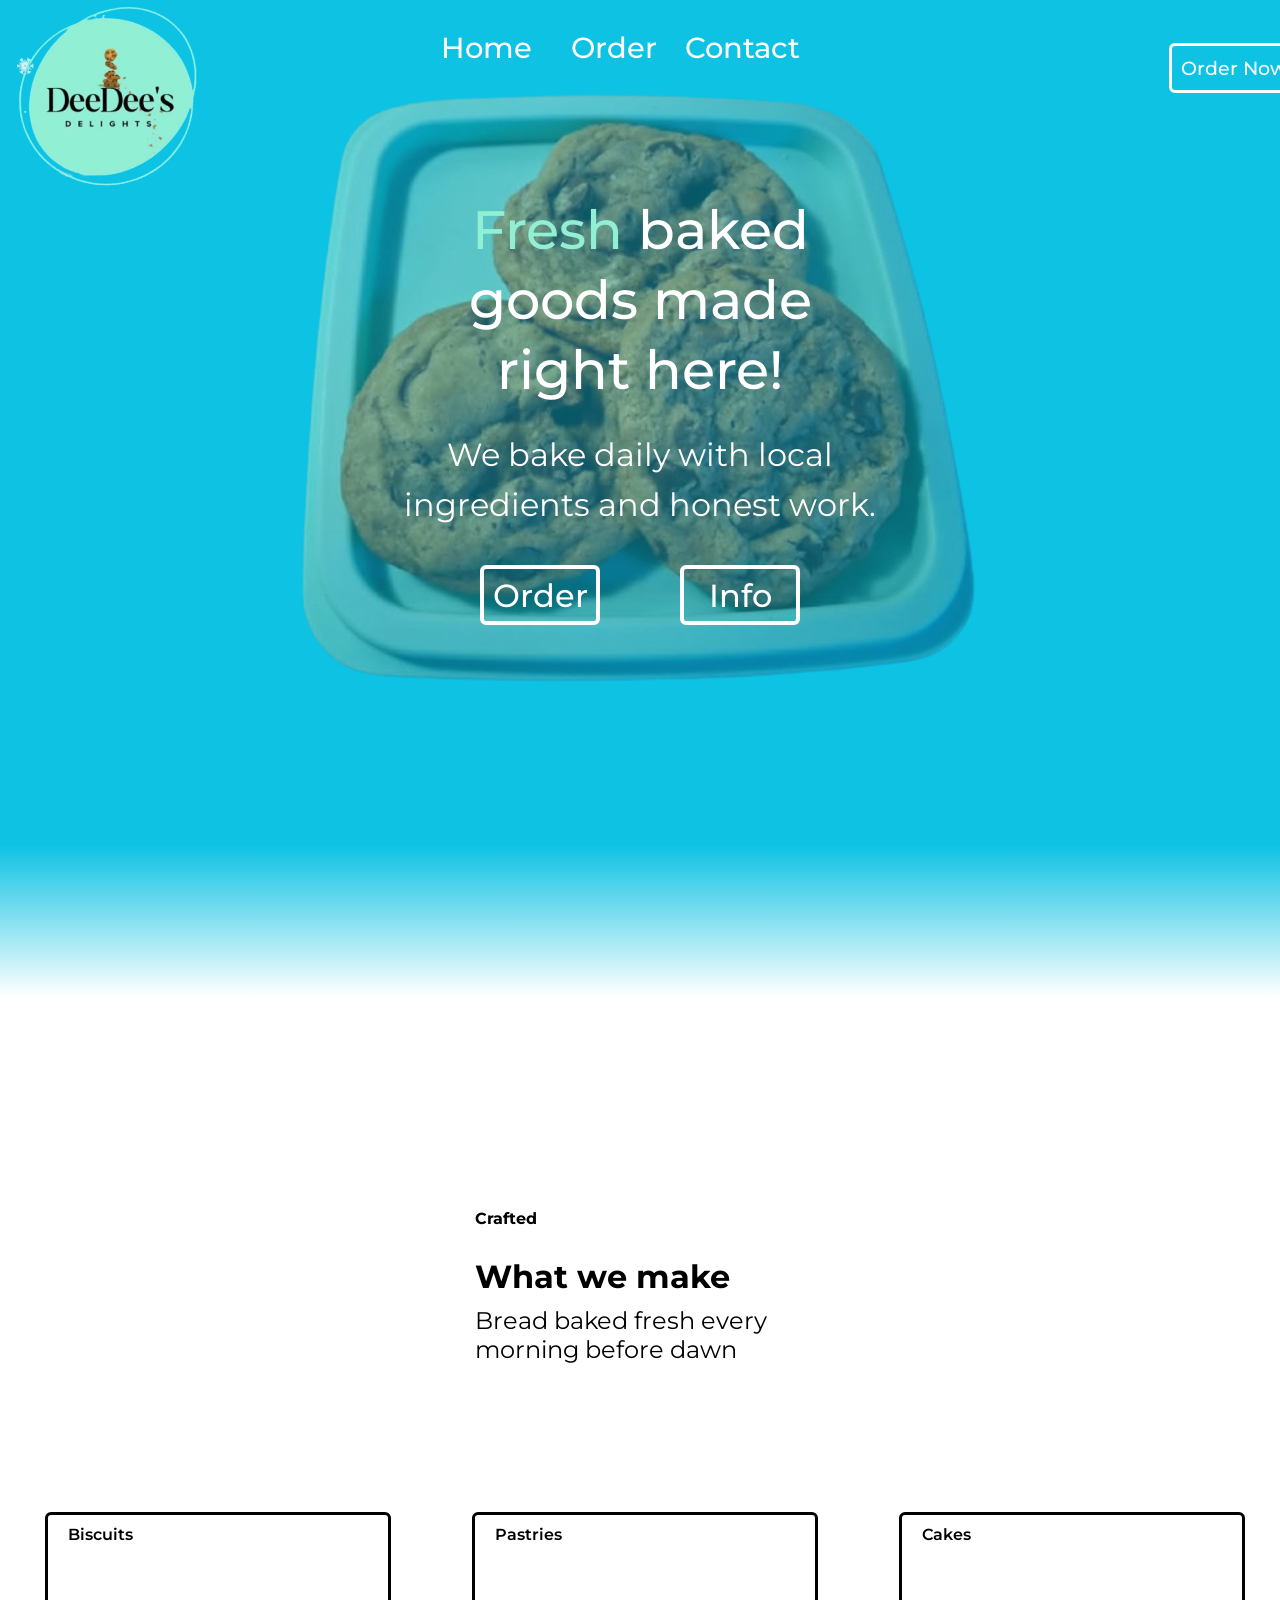
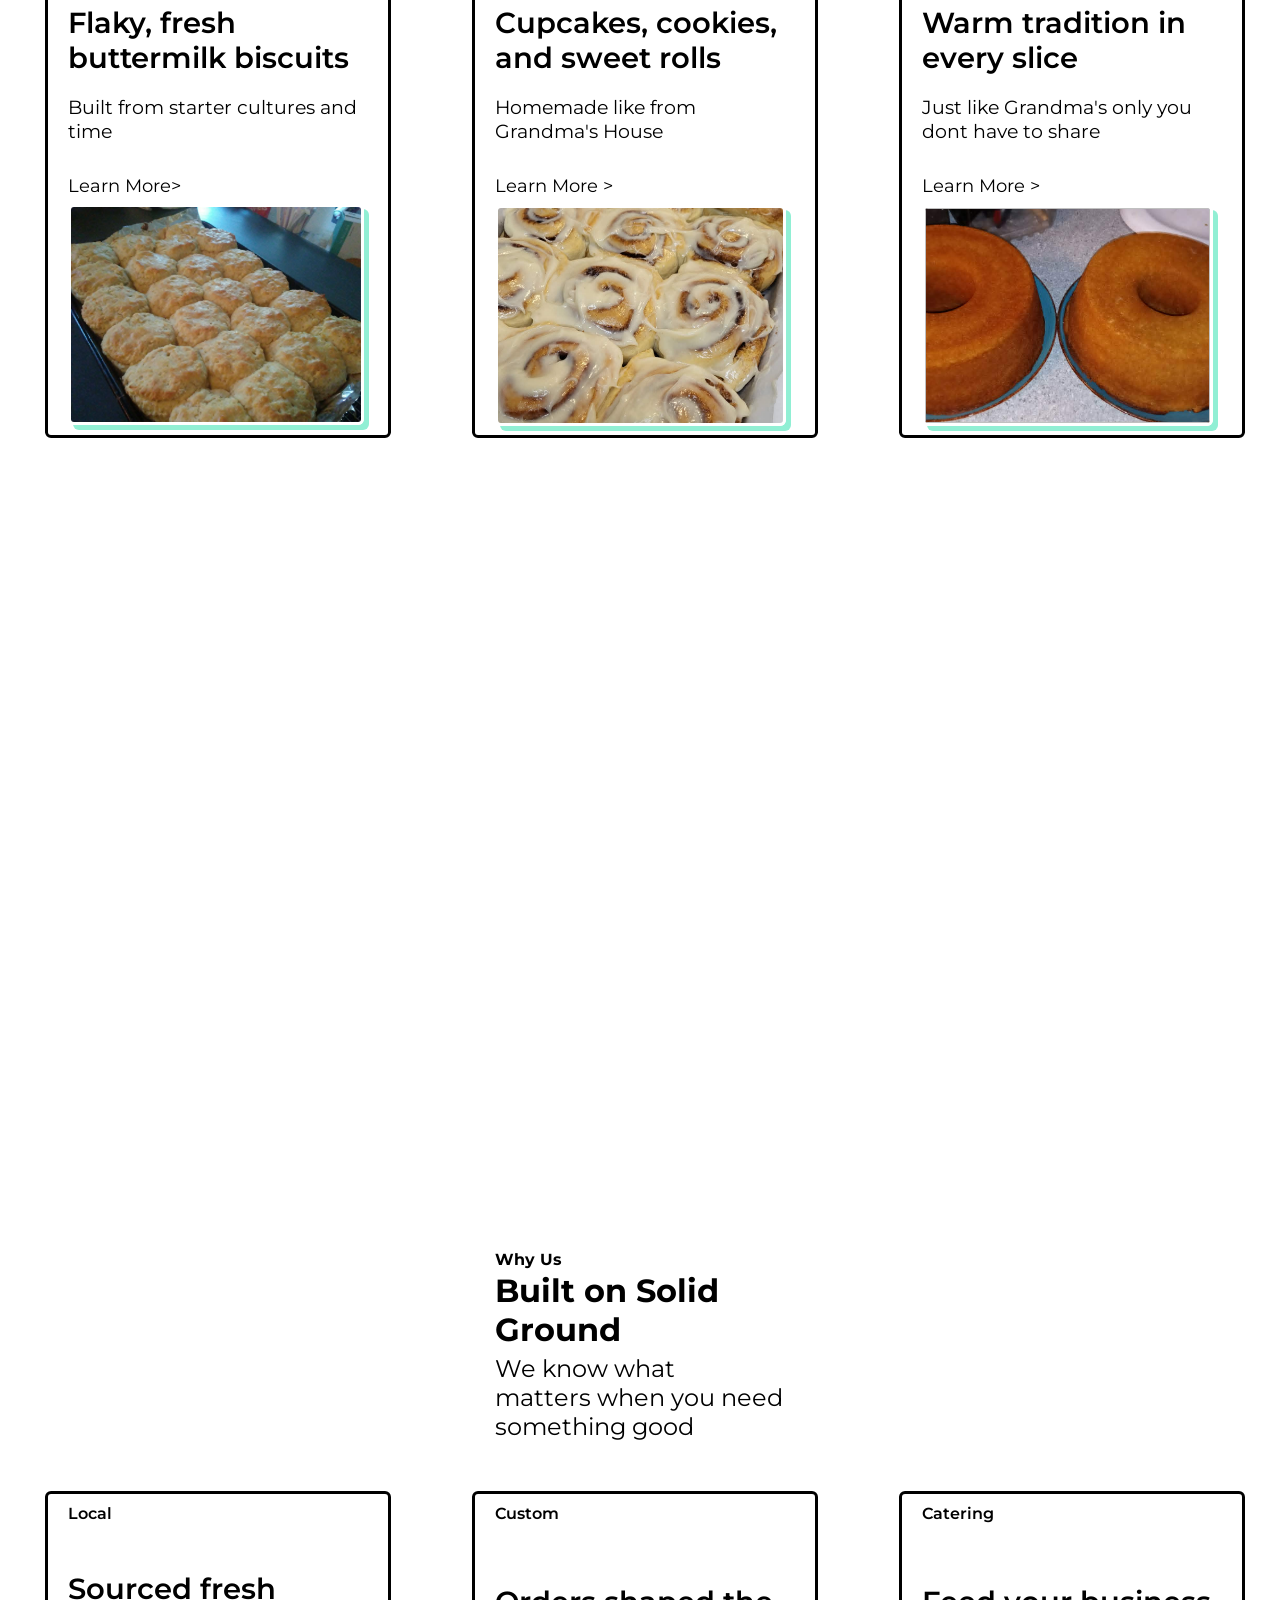
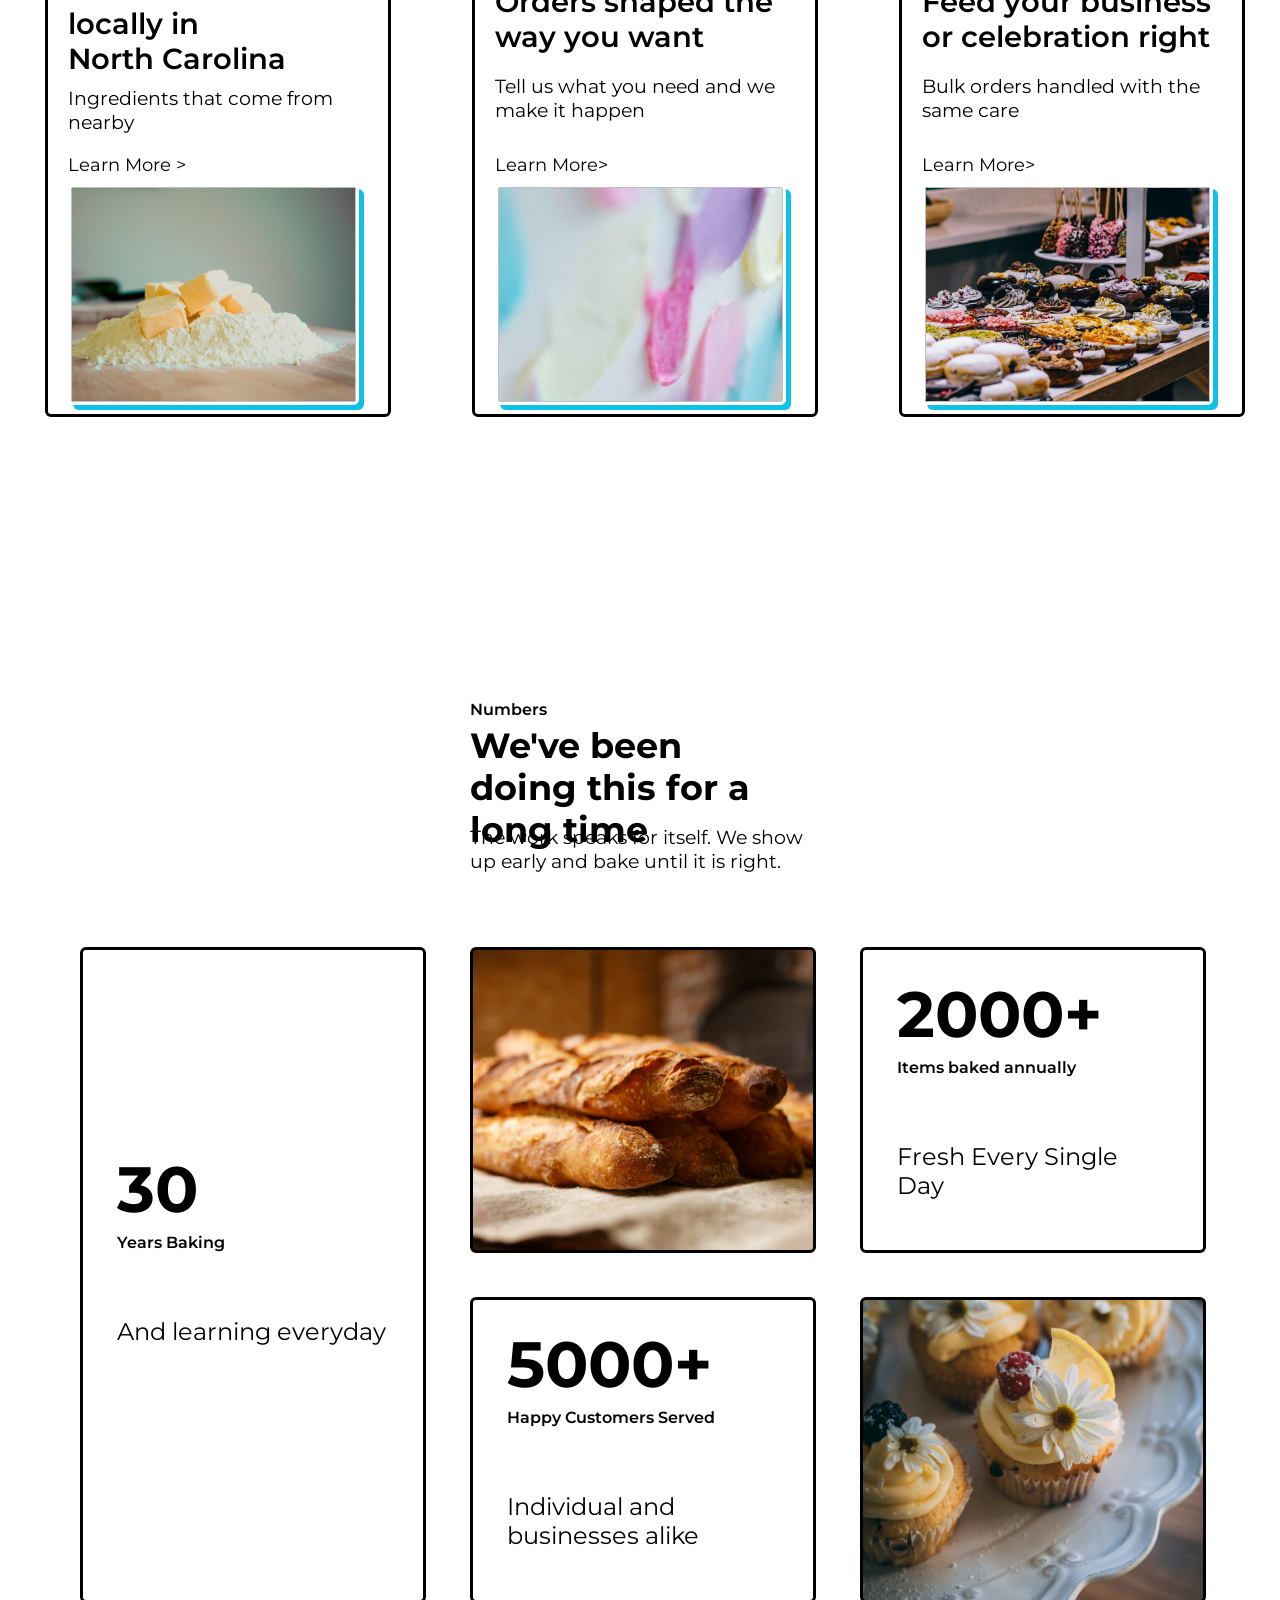
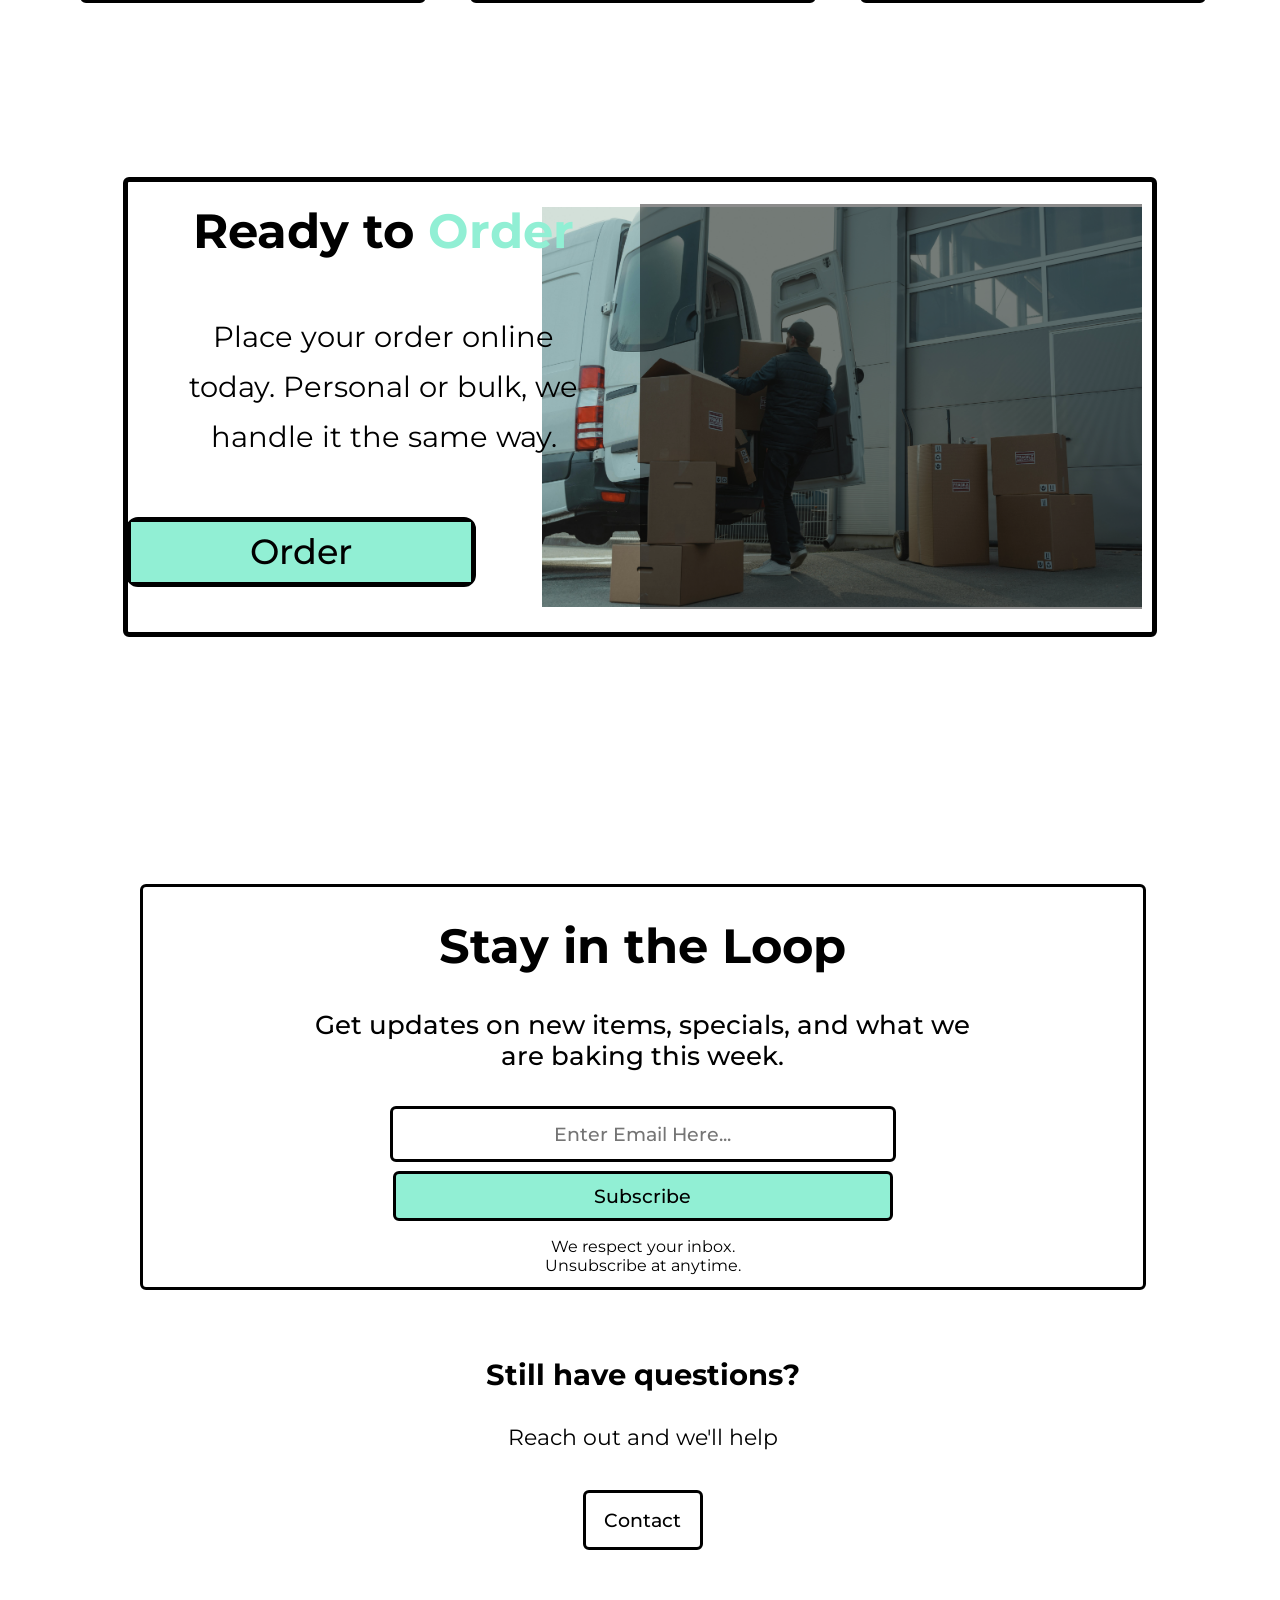
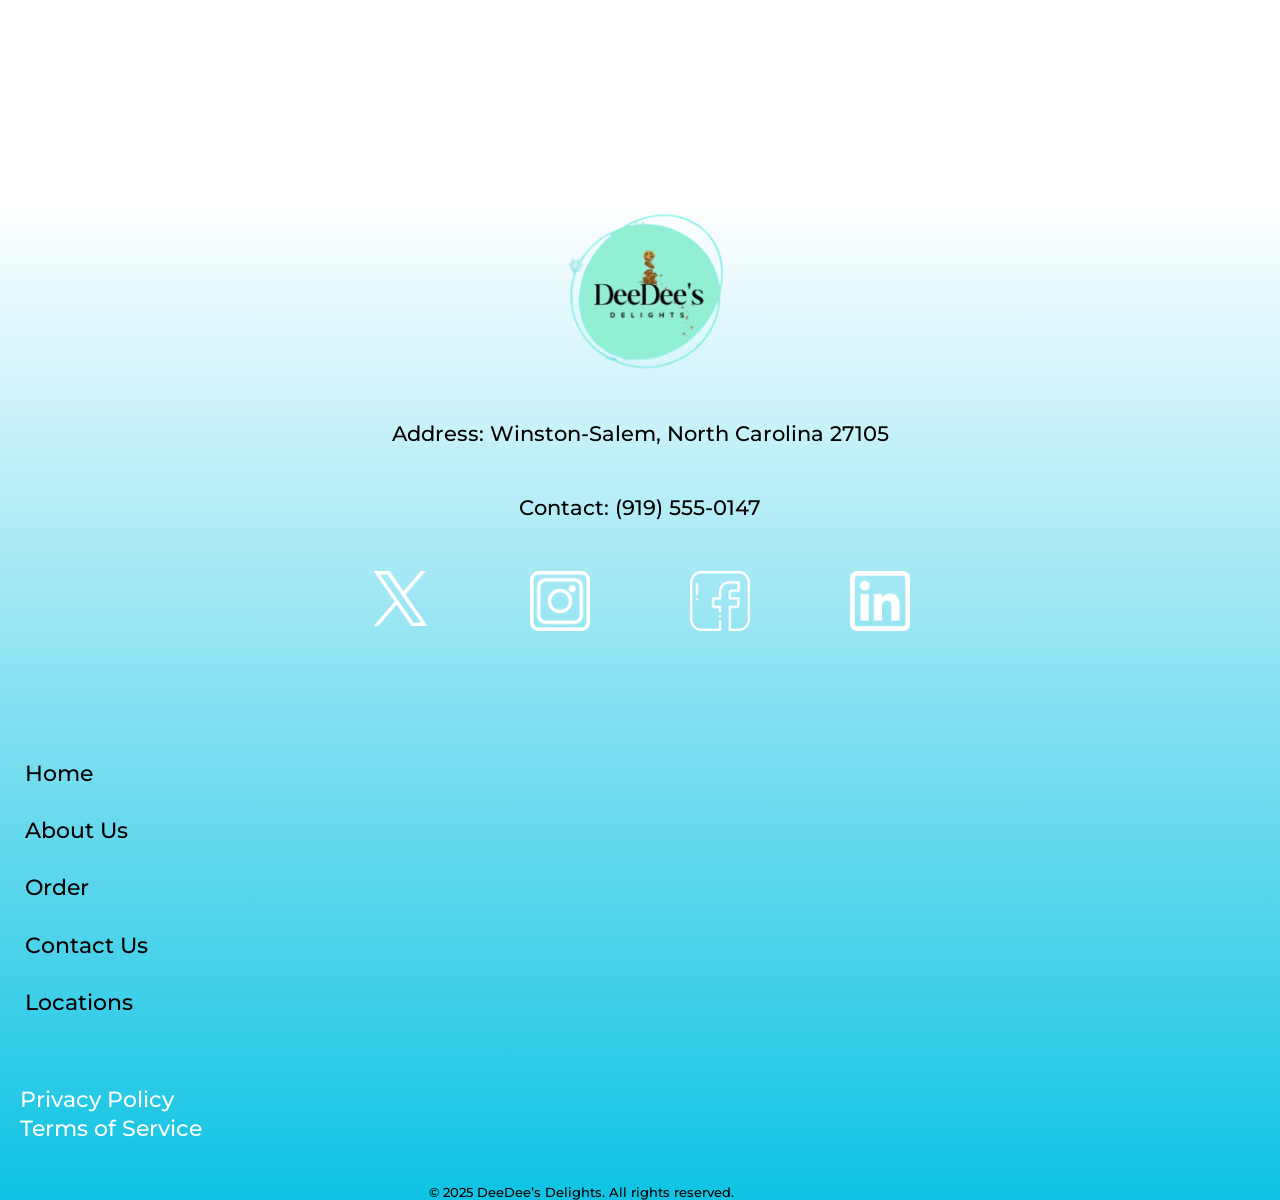
<file: Code/index.html>
<!DOCTYPE html>
<html lang="en">
<head>
    <meta charset="UTF-8">
    <meta name="viewport" content="width=device-width, initial-scale=1.0">
    <title>Document</title>  
    
    <link rel="stylesheet" href="style.css">  
    <style> 
        @import url('https://fonts.googleapis.com/css2?family=Montserrat:ital,wght@0,100..900;1,100..900&display=swap');
    </style>  

    <script src="script.js" defer> 

    </script>
</head>

<body>
    <section class= "hero-section">   
        
        <div class="overlay-1"> 
          
        </div>
        <div  class="navigation"> 
            <div class="logo"> 
                <div class="logo-wrapper"></div>
            </div> 
            <div class="menu"> 
                <ul> 
                    <li><a href="#">Home</a></li> 
                    <li><a href="menu.html">Order</a></li> 
                    <li><a href="contact.html">Contact</a></li>
                </ul>
            </div> 
            <div class="cta">
                <div class="content-wrapper"> 
                    <div class="cta-section">  
                        <button class="cta-button"><a href="menu.html">Order Now </a></button>  
                    </div> 
                    <div class="cta-menu-button"> 
                        <div class="menu-button-wrapper"></div>
                    </div>
                </div>
            </div>
        </div>  
        <div class="content"> 
            <h1><span class="highlight-text">Fresh</span> baked goods made right here!</h1> 
            <p>We bake daily with local ingredients and honest work.  
           </p>  
           <div class="content-button-wrapper">  
            <a href="menu.html"><button class="content-order">Order</button></a> 
            <a href="contact.html"> <button class="content-menu">Info</button></a>
            
           </div> 
        </div>   

      
    
    </section> 
    <div class="gradient-transition"> 

    </div> 
    <div class="body-1">   
        <div class="body-1-text"> 
            <span class="sub-text-1"><h1>Crafted</h1></span> <h1>What we make</h1> 
        <p>Bread baked fresh every morning before dawn</p>
        </div>
    <div class="deck-box">
    <div class="info-card">  
        <div class="info-card-text">
            <span class="info-subtext">Biscuits</span> 
        <div class="info-card-title"> 
            Flaky, fresh buttermilk biscuits
        </div>  
        <p>Built from starter cultures and time</p>
        </div>
        <div class="info-card-media"> 
            <span class="link-text"><a href="menu.html">Learn More></a></span>
       
             <img class="info-showcase-1" src="Images/Display/Company/cheese biscuits.jpg" alt="">
        </div> 
        
        
    </div>  
        <div class="info-card">  
        <div class="info-card-text">
            <span class="info-subtext">Pastries</span> 
        <div class="info-card-title"> 
            Cupcakes, cookies, and sweet rolls
        </div>  
        <p>Homemade like from Grandma's House</p>
        </div>
        <div class="info-card-media"> 
            <span class="link-text"><a href="menu.html">Learn More ></a></span>
       
            <div class="info-showcase-cinn"></div>
        </div> 
        
        
    </div>  
        <div class="info-card">  
        <div class="info-card-text">
            <span class="info-subtext">Cakes</span> 
        <div class="info-card-title"> 
            Warm tradition in every slice
        </div>  
        <p>Just like Grandma's only you dont have to share</p>
        </div>
        <div class="info-card-media"> 
            <span class="link-text"><a href="menu.html">Learn More ></a></span>
       
             <img class="info-showcase-cake" >
        </div> 
        
        
    </div> 
    
    </div> 
    </div>  
      <div class="body-2">  
        <div class="body-2-text"> 
            <span class="sub-text"><h1>Why Us</h1></span> 
        <h1>Built on Solid Ground</h1>  
        <p>We know what </br> matters  when you need something good</p>
        </div>
        <div class="deck-box-2"> 
            <div class="info-card"> 
                 <div class="info-card-text">
            <span class="info-subtext">Local</span> 
        <div class="info-card-title"> 
            Sourced fresh locally in </br>North Carolina
        </div>  
        <p>Ingredients that come from nearby</p>
        </div>
        <div class="info-card-media"> 
            <span class="link-text"><a href="contact.html">Learn More ></a></span>
       
             <img class="info-showcase-2">
        </div>
            </div> 
                <div class="info-card"> 
                 <div class="info-card-text">
            <span class="info-subtext">Custom</span> 
        <div class="info-card-title"> 
            Orders shaped the way you want
        </div>  
        <p>Tell us what you need and we make it happen</p>
        </div>
        <div class="info-card-media"> 
            <span class="link-text"><a href="contact.html">Learn More></a></span>
       
             <img class="info-showcase-3" >
        </div>
            </div>
                <div class="info-card"> 
                 <div class="info-card-text">
            <span class="info-subtext">Catering</span> 
        <div class="info-card-title"> 
           Feed your business </br>or celebration right
        </div>  
        <p>Bulk orders handled with the same care</p>
        </div>
        <div class="info-card-media"> 
            <span class="link-text"><a href="contact.html">Learn More></a></span>
       
             <img class="info-showcase-5" >
        </div>
            </div>
        </div>
      </div> 
       <!-- Body-3 -->
      <div class="body-3"> 
        <div class="body-3-text"> 
            <span class="info-subtext">Numbers</span> 
            <h1>We've been doing this for a long time</h1> 
            <p>The work speaks for itself. We show up early and bake until it is right.</p>
        </div> 
        <div class="box-holder">  
            <div  style="grid-area: dataBox1" class="data-box" id = "dataBox1">  
                <div class="data-box-content">
                <h1>30</h1> 
                <span class="info-subtext">Years Baking</span> 
                <p>And learning everyday</p>
            </div>  
            </div>
            <div  style="grid-area: mediaBox1" class="media-box-1"> 
                
            </div> 
                <div  class="data-box" style="grid-area: dataBox2"> 
                    <div class="data-box-content">
                    <h1>2000+</h1> 
                    <span class="info-subtext">Items baked annually</span> 
                    <p>Fresh Every Single Day</p>  
                    </div>
            </div>  
               <div  style="grid-area: mediaBox2" class="media-box-2"> 

            </div>  
                   <div   style="grid-area: dataBox3" class="data-box"> 
                     <div class="data-box-content"> 
                    <h1>5000+</h1> 
                    <span class="info-subtext">Happy Customers Served</span> 
                    <p>Individual and businesses alike</p> 
                    </div> 
            </div>  
        </div>  
        <div class="sub-3-content">
        <div class="order-box">  
            
            <div class="overlay-2">  </div>
                 
                <div class="order-box-content"> 
                    <h1>Ready to <span class="highlight-text">Order</span> </h1>
                    <p>Place your order online today. Personal or bulk, we handle it the same way.</p>
                
        </div>  
            <div class="order-button-container"> 
              <button class="order-button"><a href="order.html">Order</a> </button> 
              <button class="menu-button"><a href="/menu.html">Menu</a></button>
            </div>
             </div>
        
        <div class="loop-box"> 
            <div class="loop-text"> 
                <h1>Stay in the Loop</h1> 
                <p>Get updates on new items, specials, and what we are baking this week.</p>
            </div> 
            <div class="loop-content"> 
                <input class="loop-input" type="text" placeholder="Enter Email Here..."> 
                <button class="loop-button">   Subscribe</button>
            </div> 
            <div class="loop-disclaimer">We respect your inbox. Unsubscribe at anytime.</div>
        </div> 
        <div class="questions"> 
            <h1>Still have questions?</h1> 
            <p>Reach out and we'll help</p>  
            <div class="questions-button"> 
                  <a href="contact.html"><button>Contact</button></a>
            </div>
           </div>
        </div>   
        </div> 
       
        <div class="footer"> 
            <div class="logo-container"> 
                <div class="logo-wrapper-footer"></div>
            </div> 
            <div class="biz-info"> 
                <p></p>Address:  Winston-Salem, North Carolina 27105</p> 
                <p>Contact:  (919) 555-0147</p>
            </div> 
            <div class="social-media-container"> 
                <ul> 
                <li><a href="#"><img class="icon-1" src="./Images/Function/twitter_5968958.png" alt=""></a></li>
                <li><a href=""><img class="icon" src="./Images/Function/instagram.png" alt=""></a></li>
                <li><a href=""><img class="icon" src="./Images/Function/facebook.png" alt=""></a></li>
                <li><a href=""><img class="icon" src="./Images/Function/linkedin.png" alt=""></a></li> 
             
            </ul></div> 
            <div class="footer-links"> 
                <ul class="footer-list"> 
                    <li><a href="#">Home</a></li>
                    <li><a href="contact.html">About Us</a></li> 
                    <li><a href="menu.html">Order</a></li>
                    <li><a href="contact.html">Contact Us</a></li>
                    <li><a href="contact.html">Locations</a></li>
                </ul>
            </div> 
            <div class="policy-links"> 
                <ul> 
                    <li><a href="pripol.html">Privacy Policy</a></li> 
                    <li><a href="tos.html">Terms of Service</a></li> 
                     
                </ul>
            </div>  
                  <div class="copyright"> 
            <p class="copyright-paragraph">© 2025 DeeDee’s Delights. All rights reserved.</p>
        </div>
        </div> 
  
</body>
</html>
</file>
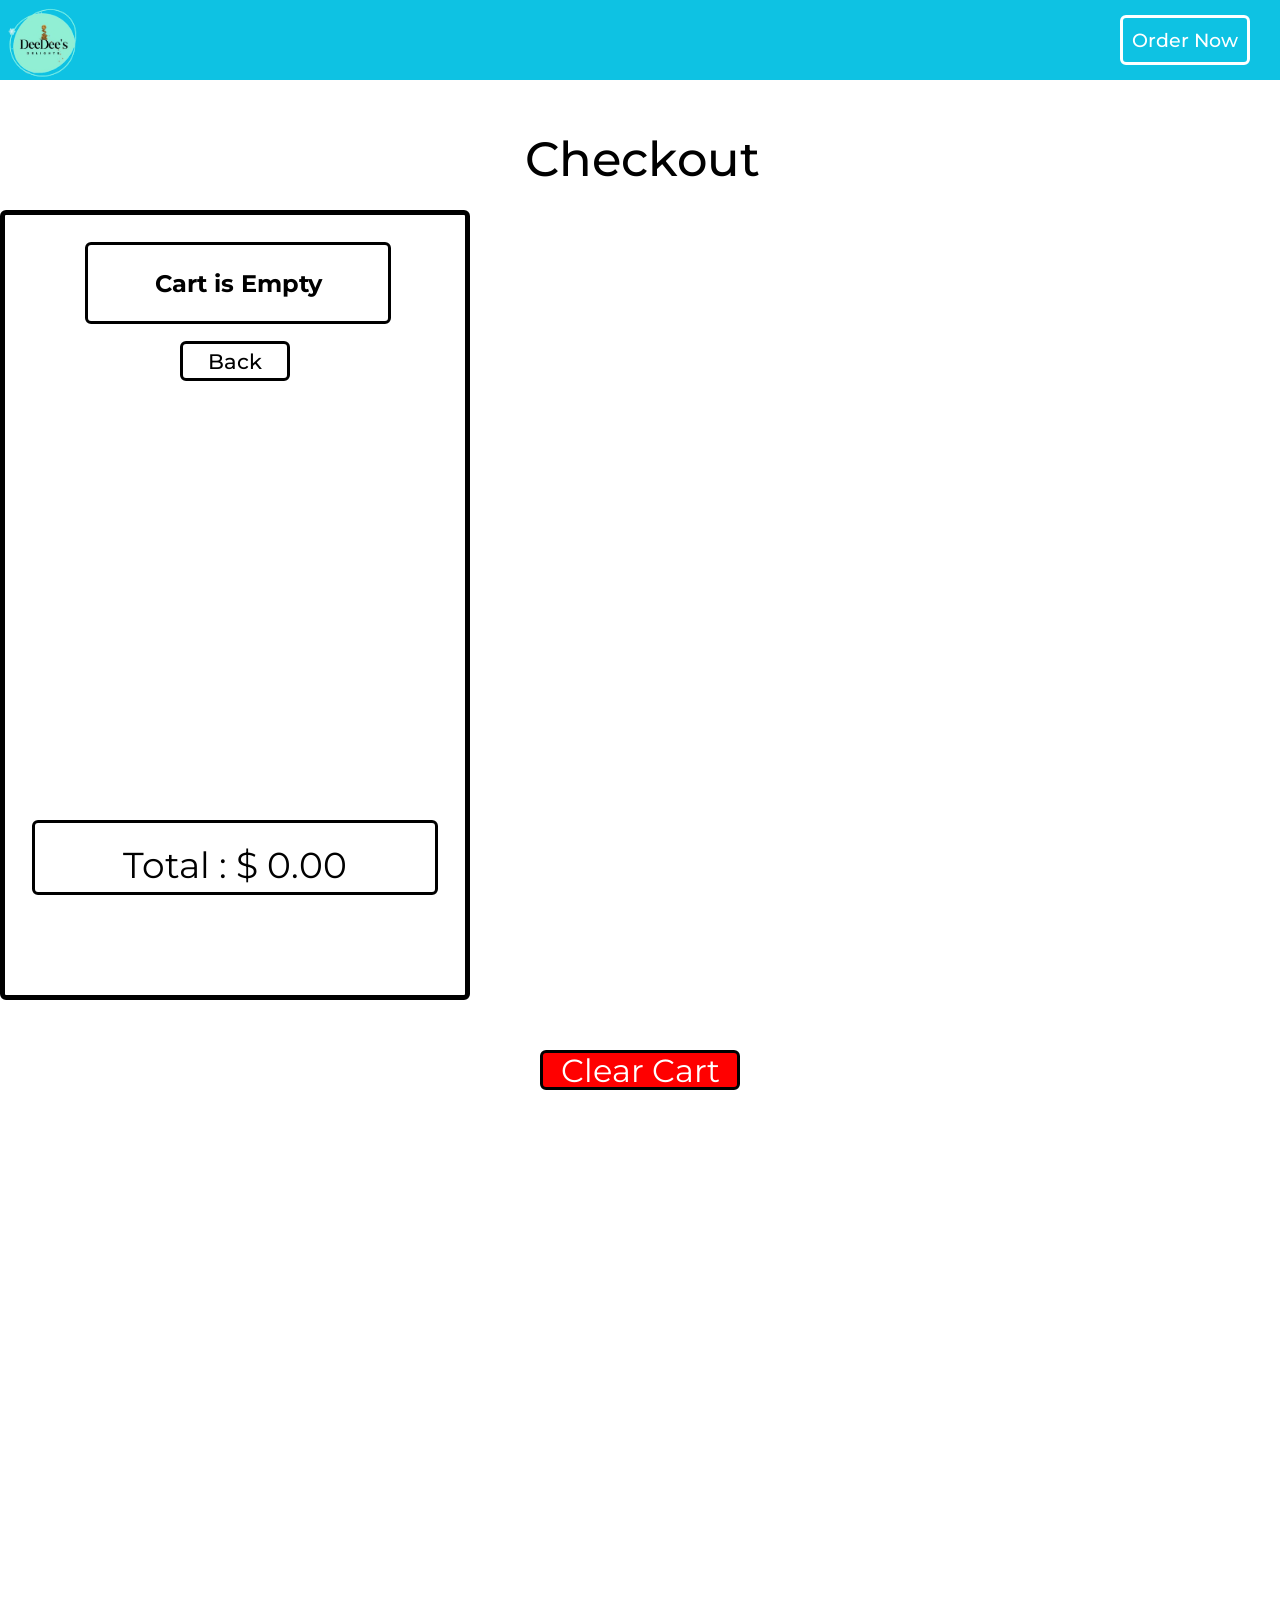
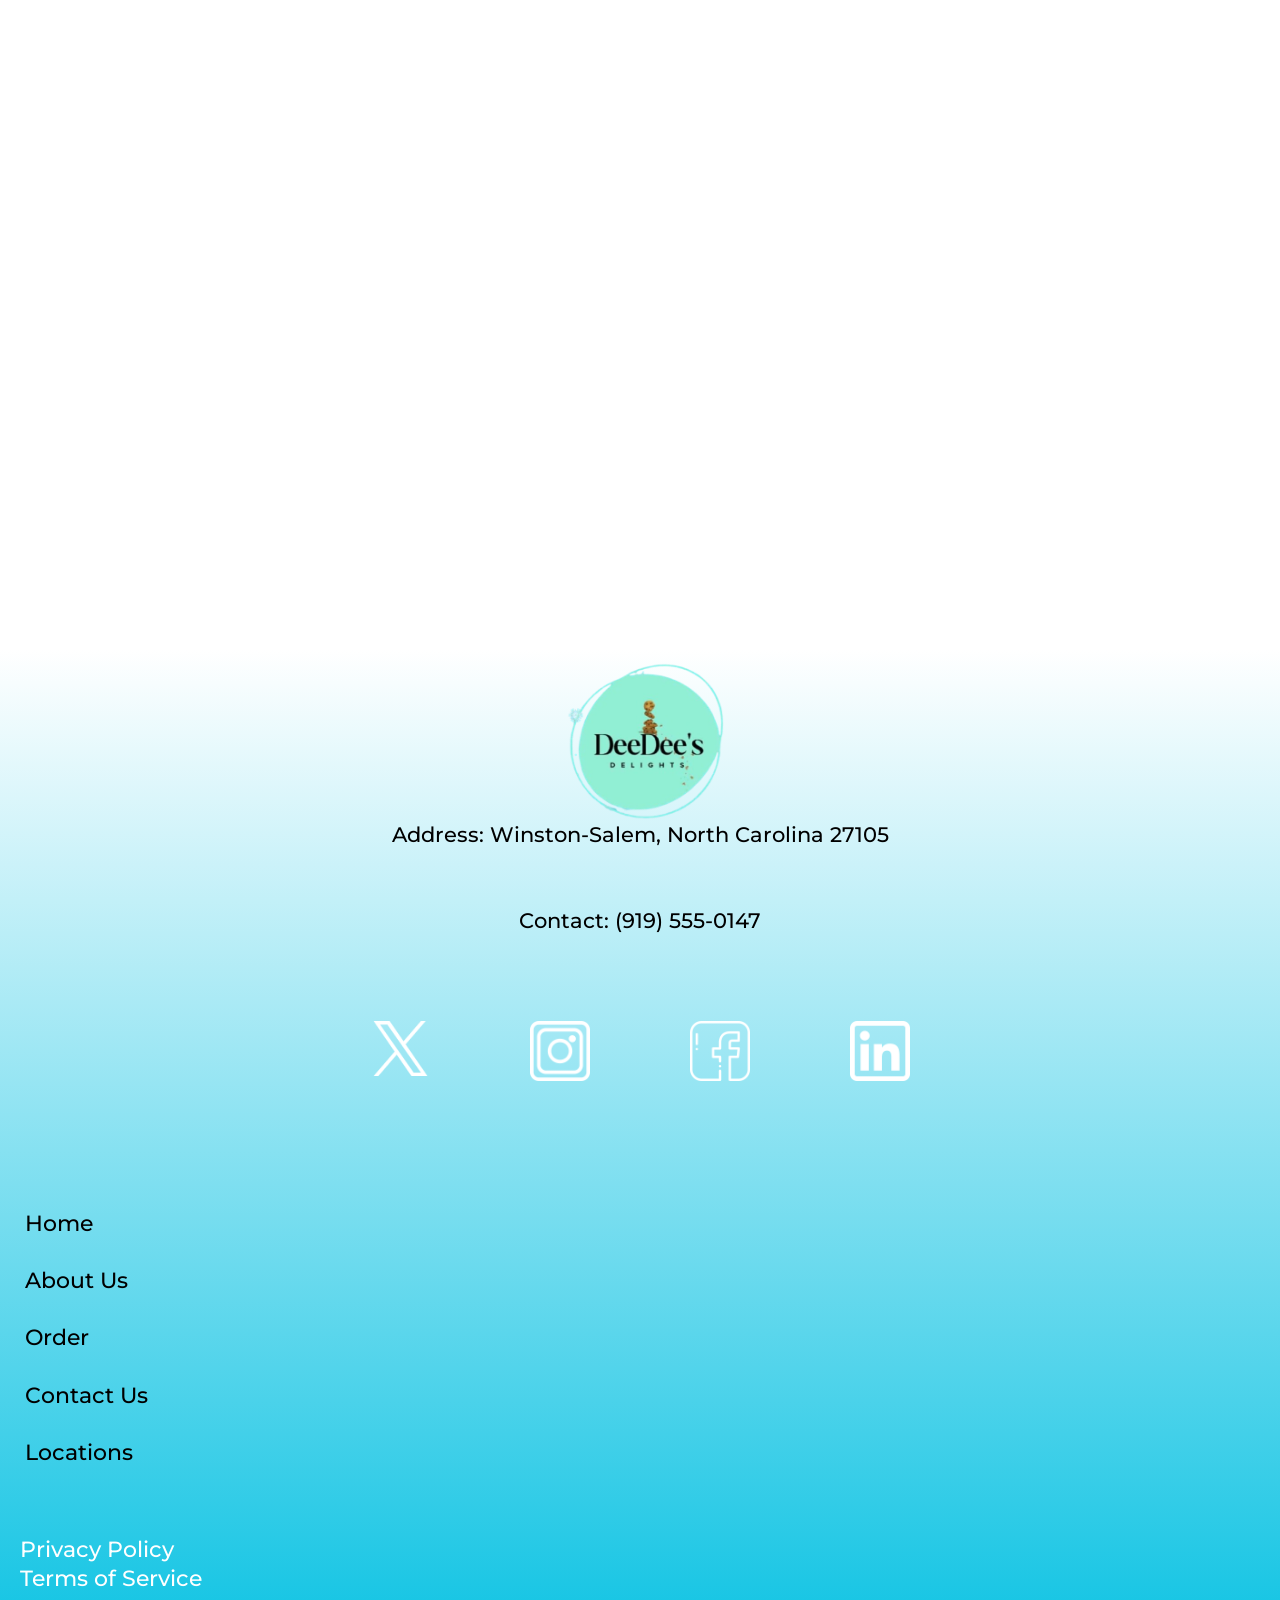
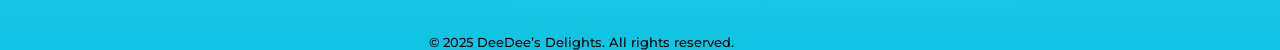
<file: Code/order.html>
<!DOCTYPE html>
<html lang="en">
<head>
    <meta charset="UTF-8"> 
    <meta name="viewport" content="width=device-width, initial-scale=1.0">
    <title>Checkout</title> 
   <link rel="stylesheet" href="style.css">   
          <style> 
        @import url('https://fonts.googleapis.com/css2?family=Montserrat:ital,wght@0,100..900;1,100..900&display=swap');
    </style>    
 <link rel="stylesheet" href="https://cdn.jsdelivr.net/npm/bootstrap-icons@1.13.1/font/bootstrap-icons.min.css">
    <script src="https://www.paypal.com/sdk/js?client-id=AQK8TnfnI1Zqk5Dgwm7AmvsNL8KPNCWfVECSvMazq3GbUOYvZuPDLExnQnwv2o-KpqjfOPv31yoJIee3&buyer-country=US&currency=USD&components=buttons&enable-funding=venmo,paylater,card" data-sdk-integration-source="developer-studio"></script>
</head>   

<body> 
    
    <div class="page-menu">  
        <div class="page-logo"><a href="index.html"><div class="page-logo"></div></a></div> 
        <div class="menu-2">  
                <ul> 
                    <li><a href="index.html">Home</a></li> 
                    <li><a href="menu.html">Order</a></li> 
                    <li><a href="contact.html">Contact</a></li>
                </ul>
            </div> 
        <div class="page-cta-section"> 
            <button class="cta-button">Order Now</button> 
            <div class="cta-menu-button"> 
                <div class="menu-button-wrapper"></div>
            </div>  
            
        </div>  
    </div>  
    
    <div class="checkout-media">
    <div class="checkout-title"><h1>Checkout</h1></div>  

    <div class="checkout-box" id="checkout-box"> 
        <div class="checkout-list" id="checkout-list"> 
            <div class="checkout-list-item" id="checkout-list-item"></div> 
        </div>   
        <div class="checkout-total" id="checkout-total"><p class="total-text">Total : $100.00</p></div>
    </div> 

    <div class="checkout-submit">  
        <div class="submit-button-holder" id="submit-button-holder">   
            <button class="clear" id="clear">Clear Cart</button> 
        </div>   
         
        <div class="paypal" id="paypal"></div>
       
    </div>  

<div class="page-structure"></div>
    <div class="footer"> 
        <div class="logo-container"> 
            <div class="logo-wrapper-footer"></div>
        </div> 
        <div class="biz-info"> 
            <p>Address: Winston-Salem, North Carolina 27105</p> 
            <p>Contact: (919) 555-0147</p>
        </div> 
        <div class="social-media-container"> 
            <ul> 
                <li><a href="#"><img class="icon-1" src="./Images/Function/twitter_5968958.png" alt=""></a></li>
                <li><a href=""><img class="icon" src="./Images/Function/instagram.png" alt=""></a></li>
                <li><a href=""><img class="icon" src="./Images/Function/facebook.png" alt=""></a></li>
                <li><a href=""><img class="icon" src="./Images/Function/linkedin.png" alt=""></a></li> 
            </ul>
        </div> 
           <div class="footer-links"> 
                <ul class="footer-list"> 
                    <li><a href="#">Home</a></li>
                    <li><a href="contact.html">About Us</a></li> 
                    <li><a href="menu.html">Order</a></li>
                    <li><a href="contact.html">Contact Us</a></li>
                    <li><a href="contact.html">Locations</a></li>
                </ul>
            </div> 
        <div class="policy-links"> 
            <ul> 
                <li><a href="">Privacy Policy</a></li> 
                <li><a href="">Terms of Service</a></li> 
            </ul>
        </div>  
        <div class="copyright"> 
            <p class="copyright-paragraph">© 2025 DeeDee’s Delights. All rights reserved.</p>
        </div>
    </div> 
 </div> 
 
    <script src="data.js"></script> 
    <script src="order.js"></script>   


</body>
</html>
</file>
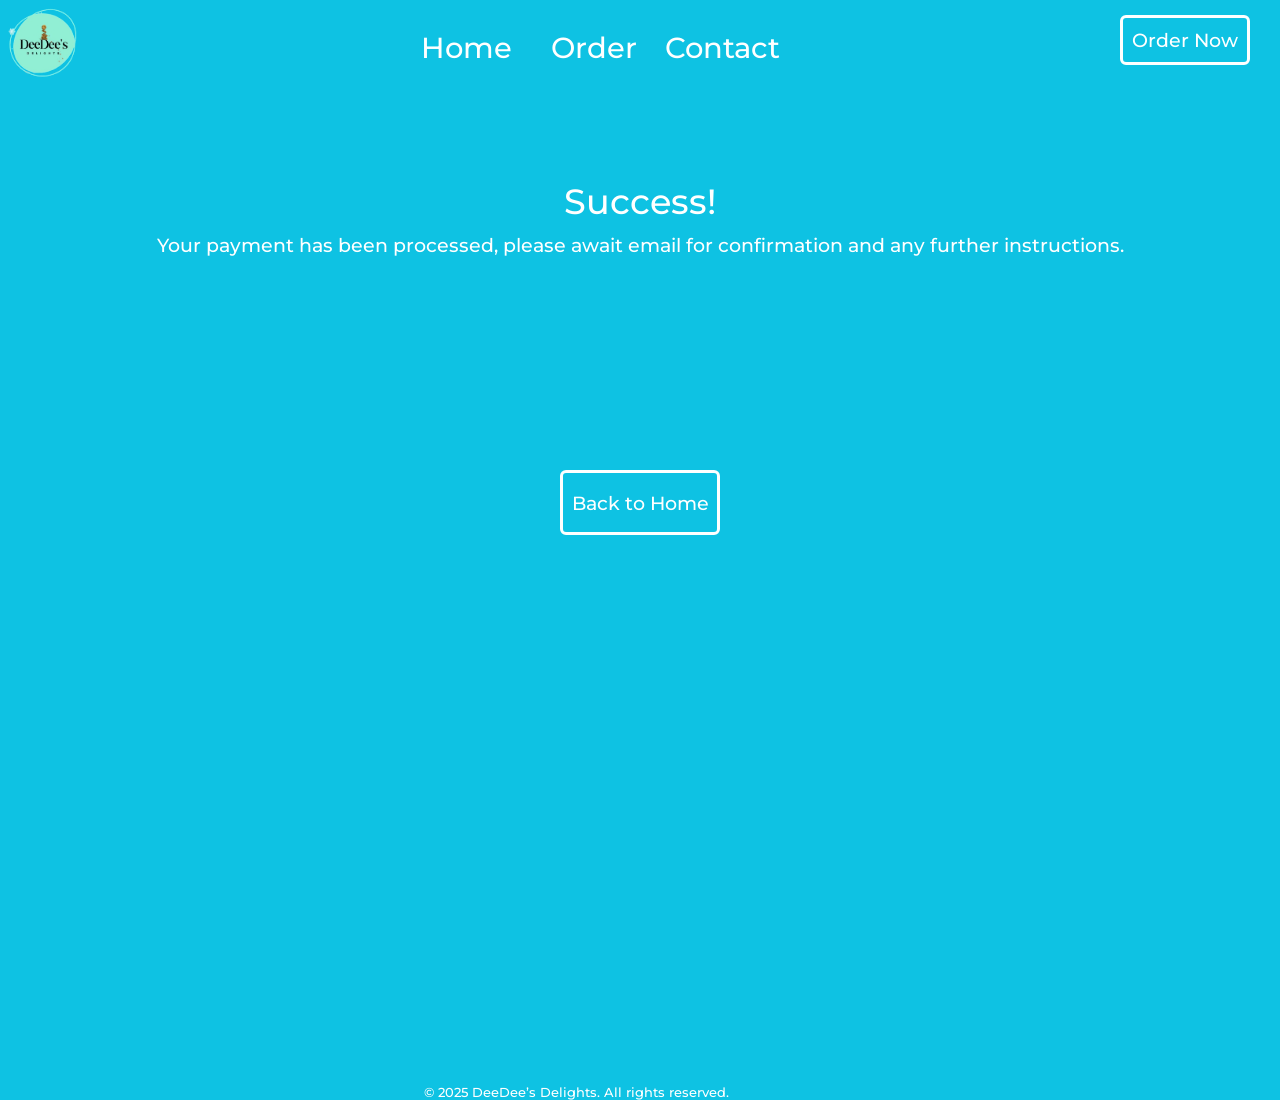
<file: Code/success.html>
<!DOCTYPE html>
<html lang="en">
<head>
    <meta charset="UTF-8">
    <meta name="viewport" content="width=device-width, initial-scale=1.0">
    <title>Document</title>  
    <link rel="stylesheet" href="style.css"> 
      <style> 
        @import url('https://fonts.googleapis.com/css2?family=Montserrat:ital,wght@0,100..900;1,100..900&display=swap');
    </style> 
</head>
<body>
    <div class="page-menu"> 
         <div class="page-logo"> <a href="src/index.html"><div class="page-logo"></div></a> <div class="gen-menu">  
                <ul> 
                    <li><a href="src/index.html">Home</a></li> 
                    <li><a href="/Code/menu.html">Order</a></li> 
                    <li><a href="/Code/contact.html">Contact</a></li>
                </ul>
            </div> </div> 
         <div class="page-cta-section"> 
        <button class="cta-button"><a href="menu.html">Order Now</a></button> 
        <div class="cta-menu-button"> 
            <div class="menu-button-wrapper"></div>
        </div>
        </div> 
    </div>  
    <div class="success-body "> 
        <div class="success-message"> 
            <h1>Success!</h1> 
            <p>Your payment has been processed, please await email for confirmation and any further instructions.</p> 
          
        </div> 
            <div class="success-button-container"> 
                <a class="success-return" href="index.html"><button>Back to Home</button></a> 
            </div>

            </div>  
                   <div class="copyright-2"> 
            <p class="copyright-paragraph">© 2025 DeeDee’s Delights. All rights reserved.</p>
    </div>
        
 
            <script src="script.js"></script>
</body>
</html>
</file>
<file: Code/style.css>
@import url('https://fonts.googleapis.com/css2?family=Montserrat:ital,wght=0,100..900;1,100..900&display=swap');



*,html,body{ 
    height: 100%; 
    width: 100%; 
    margin: 0; 
    padding: 0; 
    --primary-color:#0EC2E3;   
    --accent-color:#91EFD4; 
    --nyaire-color:#39ace7; 
    --accent2-color: #FAA381; 
    --accent3-color:#a385db; 
    --accent4-color: #ff9d9c;
    font-family: 'Montserrat', sans-serif;     
   
}  


   
 
   

::-webkit-scrollbar{ 
    visibility: hidden; 
    width: 0px;
}
html{ 
    overflow-x: hidden; 
    position:absolute;  
}
/* Hero-Section */
.hero-section{ 
    max-height: 100vh; 
    max-width: 100vw;  
    background: url(./Images/Display/Company/cookieshero.png);
    background-repeat: no-repeat;  
    background-size: 500px; 
    object-fit: cover; 
    background-position: center top 100px ;  
    background-color: var(--primary-color);  
    z-index:1; 
    position: absolute;  
    transition: 0.5s;   
    right: 0px;
}   
.hero-section.active{ 
    max-height: 100vh; 
    max-width: 100vw;   
    right: 200px;  
}
.overlay-1{  
        position: absolute;
        height: 100vh; 
        width: 100%;  
        background-color: var(--primary-color);  
         z-index:3;  
         opacity: 0.45;  
         transition: 0.5s;
} 
/* Nav */
.navigation{  
    position: absolute;
    height: 15vh; 
    max-width: 100%; 
    align-items: flex-start; 
    justify-content: space-between;
    display: flex; 
    top:0; 
    z-index: 3;   
    
    
 }  
.logo{    
    display: flex; 
    align-items: center;
    position:relative;
    max-height: 450px; 
    max-width: 400px;
     justify-content: flex-start;
   z-index: 1000;   
}  
.logo-wrapper{   
    position: absolute;
    max-height: 200px; 
    max-width: 120px;
    background-image: url(./Images/Function/logo\ no\ bg.png); 
    background-repeat: no-repeat; 
    background-size:  cover; 
    background-position: center;    
}
.menu{  
   position: absolute; 
    display:flex; 
    align-items: center;
    height: 50vh;  
    max-width: 25vh;
    right: -50%;   
    text-align: center;  
    
   
    
    
}   
.menu ul{ 
    list-style-type: none; 
    height: 50px; 
    text-align: center; 
    
}
.menu ul li a{ 
    text-decoration: none; 
    font-weight: 500;
    color: black;  
    font-size: 1.5em; 
    transition: 0.2s; 
    
} 
.menu ul li a:hover{  
   
    color: var(--primary-color);  
    
} 
.menu-2{  
   position: absolute; 
    display:flex; 
    align-items: center;
    height: 50vh;  
    max-width: 25vh;
    right: -50%;   
    text-align: center;   
    justify-content: center; 
    background-color: white;
    top: 50%;
   
    
    
}   
.menu-2 ul{ 
    list-style-type: none; 
    height: 50px; 
    text-align: center;
}
.menu-2 ul li a{ 
    text-decoration: none; 
    font-weight: 500;
    color: black;  
    font-size: 1.5em; 
    transition: 0.2s;
} 
.menu-2 ul li a:hover{  
   
    color: var(--primary-color);  
    
}
.cta{  
    display: flex;
     max-height: 100vh; 
     max-width: 100vw; 
     
    justify-content: flex-end;
}   
.content-wrapper{  
    display: flex;
    max-height: 100vh; 
    max-width: 100vw;  
        
}
.cta-section{  
    display: flex;
   
    width: 60%; 
    align-items: center;
} 
.cta-button{ 
    height: 40px; 
    width: 110px;  
    background-color: var(--primary-color); 
    border: white 3px solid; 
    z-index: 10; 
    border-radius: 6px; 
    color: white;  
    font-family: 'Montserrat'; 
    font-weight: 500; 
    font-size: 0.9rem; 
   justify-content: flex-end; 
   cursor:pointer; 
   transition: 0.3s; 
   
}  
.cta-button a{ 
    text-decoration: none; 
    color: white;
}
.cta-button:hover{ 
    font-size: 1rem;
}
.cta-menu-button{   
    display: flex; 
    align-items: center; 
    justify-content: center;
    max-width: 40%; 
    
} 
.menu-button-wrapper{ 
    height: 40px; 
    width: 40px; 
    background-image: url(./Images/Function/menu\ -\ white.png); 
    background-repeat: no-repeat; 
    background-size: 40px;   
    position: relative; 
     cursor: pointer;

}   
.menu-button-wrapper.active{ 
     background-image: url(./Images/Function/x-white.png); 
     background-repeat: no-repeat;
     background-position: center;
     cursor: pointer;
}
/* Content */ 
.highlight-text{ 
    color:var(--accent-color) ;
}
.content{  
    display: flex; 
    flex-direction: column;
    height: 400px; 
    max-width: 100%; 
    position: absolute;  
    top:150px; 
    z-index: 5;   
    color: white; 
    align-items: center;  
    justify-content: flex-start; 
    padding-top: 40px; 
    text-align: center; 
    
} 
.content h1{ 
height: 150px; 
max-width: 600px; 
 
font-size: 3em; 
font-weight: 500;  
line-height: 50px;
margin-bottom: 40px; 
text-align: center;  
transform: translateY(-65px);

} 
.content p{  
   max-height: 80px; 
width: 320px; 
transform: translateY(-70px);
font-size: 1.8em;  
font-weight: 400; 
line-height: 40px; 
text-align: center 

}   

.content-button-wrapper{  
    display: flex;
    width: 90%; 
    height: 200px; 
    justify-content: center; 
    
} 
.content-button-wrapper button{ 
    height: 60px; 
    width: 120px; 
    border-radius: 6px; 
    border: white 4px solid; 
    font-size: 2em; 
    font-weight: 500; 
    color: white; 
    background-color: transparent;
cursor: pointer;  
transition: 0.5s;
} 
 

.content-button-wrapper button:hover{ 
    transform: translateY(-10px); 
    background-color: var(--accent-color) 
    
}

.content-menu{ 
background-color: transparent; 
cursor: pointer; 
}



.gradient-transition{  
    display: flex;
    height: 160px; 
    max-width: 100%;  
    box-sizing: border-box;
    border-image-source: linear-gradient(#0EC2E3,white); 
    border-image-slice: fill 1;  
    position: absolute; 
    top: 91%; 
    z-index: 4;  
    transition: 0.5s; 
    right: 0px;
}  
.gradient-transition.active{  
    display: flex;
    height: 150px; 
    max-width: 100%;  
    box-sizing: border-box;
    border-image-source: linear-gradient(#0EC2E3,white); 
    border-image-slice: fill 1;  
    position: absolute; 
    top: 90%; 
    z-index: 4; 
    right: 200px;
} 
/* Body 1 */
.body-1{ 
    display: flex;
    height:450%;  
    width: 100%;  
    flex-direction: column; 
    align-items: center;  
    justify-content: center; 
   padding-left:5px;
    transform: translateY(550px); 
    
}   
.body-1-text{   
    display: flex;
    height: 150px;   
    width: 340px;
    flex-direction: column;   
     justify-content:  space-around;
   
}  
.body-1-text h1{ 
    
    height: 40px;
}
.body-1-text p{
    font-size: 1.5rem; 
    max-width: 400px; 
    
    height: 30%;
}
.sub-text{  
    font-size: 8px; 
    font-weight: 600; 
    

} 
.sub-text-1{  
    font-size: 8px; 
    font-weight: 600; 
    
    height: 40px;
    
}
.deck-box{  
    display: flex;
    width: 360px;  
    height: 2000px;
    flex-direction:column; 
    padding: 20px 10px; 
    align-items: center; 
    justify-content: space-around;
}  
.deck-box-2{  
    display: flex;
    width: 360px;  
    height: 2000px;
    flex-direction:column; 
    padding: 20px 10px; 
    align-items: center; 
    justify-content: space-around;
}  
.info-card{ 
    border: 3px black solid; 
    width: 80%; 
    height: 500px; 
    padding: 10px 20px; 
    display: flex; 
    flex-direction: column; 
    justify-content: space-between; 
    border-radius: 6px;
}  
.info-card-text{  
    display: flex; 
    flex-direction:column; 
    justify-content: space-around;
    height: 50%; 
    width: 100%; 
}  
.info-card-text p { 
    font-size: 1.2rem;
}
.info-card-media{ 
      display: flex; 
    flex-direction:column; 
    height: 50%; 
    width: 100%;   

}
.info-subtext{ 
    font-size: 16px; 
    font-weight: 600;
} 
.info-card-title{ 
    font-size: 1.8rem; 
    font-weight: 600;  
    max-width:350px;  
    margin-bottom: 10px;
    
} 
.link-text a{  
    position: relative;
    font-size: 18px; 
    text-decoration: none; 
    color: black;   
    transition: 0.2s;
    
}  
.link-text a:hover{ 
    color: var(--primary-color); 

}
.info-showcase-1{  
    height: 215px; 
    width: 290px;
    border-radius: 6px; 
    box-shadow: 5px 5px #91efd4; 
    border: white 3px solid; 
    transition: 0.3s;
}  
/* .info-showcase-1:hover{ 
    height: 230px; 
    width: 300px; 
    box-shadow:0px 0px; 

} */
.info-showcase-cinn{  
     height: 215px; 
    width: 285px; 
    border-radius: 6px; 
    box-shadow: 5px 5px #91efd4; 
    border: white 3px solid; 
    background: url("./Images/Display/Company/cinnamonrolls.jpg"); 
    position: absolute;
    background-position: center; 
    background-size: 300px;  
   transform: translateY(30px); 
   transition:0.3s;
}    
/* .info-showcase-cinn:hover{ 
    height: 225px; 
    width: 300px; 
    box-shadow:0px 0px; 

} */
.info-showcase-cake{ 
    height: 215px; 
    width: 285px; 
    border-radius: 6px; 
    box-shadow: 5px 5px #91efd4; 
    border: white 3px solid; 
    background: url("./Images/Display/Company/two\ cakes.jpg"); 
    position: absolute;
    background-position: center; 
    background-size:500px;   
    transform: translateY(30px); 
    background-repeat:no-repeat; 
    transition: 0.3s;
} 
/* .info-showcase-cake:hover{ 
    height: 225px; 
    width: 300px; 
    box-shadow:0px 0px; 

} */
.body-2{ 
     display: flex;
    height: 2600px;  
    width: 100%;  
    flex-direction: column; 
    align-items: center;  
    justify-content: center; 
    padding-left:5px;
    transform: translateY(150px);    
   
    
  
    
}  
.body-2-text{   
   display: flex; 
   justify-content: space-around;
    height: 300px;  
    width: 300px;
    flex-direction: column;    
    
    
}   
.body-2-text span{ 
   
    height: 10%

} 
.body-2-text h1{ 
   
    height: 40%;
}
.body-2-text p{
    font-size: 1.5rem;  
    max-width: 330px;  
    
    height: 50%
   
}
.info-showcase-2{  
   
    height: 215px; 
    width: 285px; 
    border-radius: 6px; 
    box-shadow: 5px 5px #0EC2E3; 
    border: white 3px solid; 
    background: url("./Images/Display/Royalty-Free/pexels-markusspiske-94443.jpg"); 
    position: absolute;
    background-position: center; 
    background-size:cover;   
    transform: translateY(30px); 
    background-repeat:no-repeat;
} 
.info-showcase-3{  
   
    height: 215px; 
    width: 285px; 
    border-radius: 6px; 
    box-shadow: 5px 5px #0EC2E3; 
    border: white 3px solid; 
    background: url("./Images/Display/Royalty-Free/pexels-valeriya-9553702\ -\ Copy.jpg"); 
    position: absolute;
    background-position: center; 
    background-size:500px;   
    transform: translateY(30px); 
    background-repeat:no-repeat;
}
.info-showcase-4{  
   
    height: 215px; 
    width: 285px; 
    border-radius: 6px; 
    box-shadow: 5px 5px #0EC2E3; 
    border: white 3px solid; 
    background: url("./Images/Display/Royalty-Free/pexels-igor-ovsyannykov-56123-205961.jpg"); 
    position: absolute;
    background-position: center; 
    background-size:500px;   
    transform: translateY(30px); 
    background-repeat:no-repeat;
} 
.info-showcase-5{  
   
    height: 215px; 
    width: 285px; 
    border-radius: 6px; 
    box-shadow: 5px 5px #0EC2E3; 
    border: white 3px solid; 
      background: url("./Images/Display/Royalty-Free/pexels-igor-ovsyannykov-56123-205961.jpg"); 
    position: absolute;
    background-position: center; 
    background-size:500px;   
    transform: translateY(30px); 
    background-repeat:no-repeat;
}
 
.body-3{ 
     display: flex;
    height: 3500px;  
    width: 100%;  
    flex-direction: column; 
    align-items: center;  
    justify-content: space-between;  
    
    
   
    
  
}   
.body-3-text{  
    display: flex;
    max-height: 250px;  
    width: 340px;
    flex-direction: column;   
   
    
    
}  
.body-3-text span {
height:10%; 
} 
.body-3-text h1{ 
font-size: 2.2rem; /* Explicit viewport sizing stops iOS from auto-shrinking text */
    line-height: 1.2;  /* Prevents text lines from smashing together on narrow screens */
    font-weight: 700;
    margin: 0; 
    width: 90%; 
   
   
}
.body-3-text p{ 
    font-size: 1.2rem; 
    height: 50%;
}  
.box-holder {
    display: flex; 
    flex-direction: column;  
    justify-content: space-around; 
    align-items: center;
    height: 3000px; 
    width: 300px;    
    
    
  
}
.data-box{ 
    display: flex; 
   height: 300px; 
    width: 340px; 
    border: black 3px solid; 
    flex-direction: column;  
    justify-content: center;  
    align-items: center;
    border-radius: 6px;
    
}  
.data-box-content{ 
    display: flex; 
    flex-direction:column; 
    justify-content: space-between;
    height: 250px; 
    width: 80%;
}
.data-box h1{ 
    font-size: 4rem;
}  
.data-box p{ 
    font-size: 1.5rem;
} 
.media-box-1{  
     height: 300px; 
    width: 340px;  
    border: black 3px solid; 
    border-radius: 6px; 
    background: url("./Images/Display/Royalty-Free/pexels-pixabay-461060.jpg"); 
    background-position: center; 
    object-fit: cover; 
    background-size: 150%; 
    background-repeat: no-repeat;

} 
.media-box-2{  
    height: 300px; 
    width: 340px;  
    border: 3px solid black;
     border-radius: 6px; 
     background: url("./Images/Display/Royalty-Free/pexels-taryn-elliott-4099128.jpg"); 
    background-position: center; 
    object-fit: cover; 
    background-size: 100%; 
    background-repeat: no-repeat;
} 
.order-box{ 
    height: 300px; 
    width: 340px; 
    border: black 5px solid; 
    background: url("./Images/Display/Royalty-Free/pexels-tima-miroshnichenko-6169056.jpg"); 
    background-position: center; 
    background-size: 600px; 
    object-fit: cover; 
    background-repeat: no-repeat; 
    color: white; 
    display: flex; 
    position: relative; 
    flex-direction: column;  
    align-items: center;
    justify-content: space-between;  
    border-radius: 6px;
    margin-right: 5px;
}  
.overlay-2{  
  position: absolute;
        height: 100%; 
        width: 100%;  
        background-color: black;  
         z-index:3;  
         opacity: 0.45;
}  
.sub-3-content{  
    display: flex; 
    flex-direction: column; 
    justify-content: space-around;
    height: 1800px; 
    width: 100%;   
    margin-left: 5px; 
    align-items: center;
} 

.order-box-content{ 
    display: flex;  
    justify-content: center;
    position: relative; 
    z-index: 3; 
    flex-direction: column; 
    height: 150px; 
    width: 80%;  
    margin-top:20px;  
}   
.order-box-content h1{ 
    font-size: 2.1rem; 
    margin-bottom: 10px; 
   
    height: 40px;
}
.order-box-content p{  
   
    font-size: 1.2rem; 
    height: 100px; 
    line-height: 30px;
}
.order-button-container{  
    display: flex; 
    justify-content: space-around;
    width: 100%; 
    height: 100px; 
  
    z-index: 3; 
    align-items: center;
} 
.order-button-container button{ 
    height: 70px; 
    width: 130px; 
    background-color: transparent; 
    
} 
.order-button{  
border-radius: 12px;
border: 5px solid var(--accent-color); 
color: var(--accent-color); 
font-size: 2.2rem; 
font-weight: 500; 
position: relative; 
z-index: 3; 
background:transparent; 
 transition: 0.5s; 
}    
.order-button a{ 
    text-decoration: none; 
    color: var(--accent-color);
} 
.order-button a:hover{ 
   
    color: white;
}
.order-button::before{  
    content: ''; 
    position: absolute; 
    top: 0; 
    left:0; 
   background: var(--accent-color);   
   color: white; 
    overflow:hidden; 
    width: 0%;  
    height: 100%;
    z-index: -1; 
    transition: 0.5s; 
} 
.order-button:hover::before{  
    content: ''; 
      position: absolute; 
    top: 0; 
    left:0;  
    color: white;
    background: var(--accent-color); 
    overflow:hidden; 
    width: 100%;  
    height: 100%;
    z-index: -1;
}
.order-button:hover{ 
    color: white;
}
.menu-button{ 
border-radius: 12px;
border: 5px solid white; 
color: white; 
font-size: 2.2rem; 
font-weight: 500; 
transition: 0.2s; 
position: relative; 
z-index: 3; 
background: transparent;  
transition: 0.5s;

}   
.menu-button a{ 
    text-decoration: none; 
    color: white;
} 
.menu-button a:hover{ 
    
    color: var(--accent-color)
}
.menu-button::before{  
    content: '';
    position: absolute; 
    background: white;
    top: 0; 
    left: 0;  
    z-index: -1; 
    height: 100%; 
    width: 0%; 
    overflow: hidden; 
    transition: 0.5s;
} 
.menu-button:hover::before{ 
        content: '';
    position: absolute; 
    background: white;
    top: 0; 
    left: 0;  
    z-index: -1; 
    height: 100%; 
    width: 100%; 
    overflow: hidden;
}
.menu-button:hover{ 
   
    color: var(--accent-color);
}
.loop-box{ 
    height: 500px; 
    max-width: 350px; 
    border: black 3px solid; 
    display: flex; 
    flex-direction: column; 
    justify-content: center; 
    align-items: center; 
    border-radius: 6px;   
    
      
}  
.loop-text{  
display: flex;
height: 300px; 
text-align: center;  
padding-top: 30px;
width: 100%;  
flex-direction: column;
}    
.loop-text h1{  
font-size: 2.2em;
}   
.loop-text p { 
    font-size: 1.4rem;
}
.loop-content{ 
height: 200px;  
display: flex; 
flex-direction: column; 
justify-content: space-around; 
align-items: center;
} 
.loop-input{  
height: 50px; 
width: 250px;
border: black 3px solid; 
border-radius: 6px; 
font-size: 1.2rem; 
text-align: center; 
font-weight: 500;
}
.loop-button{  
    display: flex; 
height: 50px; 
width: 250px; 
border: black 3px solid; 
border-radius: 6px; 
background-color: var(--accent-color); 
font-size: 1.2rem; 
text-align: center;  
justify-content: center;  
align-items: center; 
font-weight: 500; 
cursor: pointer; 
transition: 0.3s;
}  
.loop-button:hover{ 
    font-size: 1.4rem;
}
.loop-disclaimer{   
    display: flex; 
    align-items: center; 
    width: 250px;;  
   
    height: 100px; 
    text-align: center;

}
.questions{ 
    height: 200px; 
    width: 100%;
    display: flex; 
    flex-direction:column; 
    justify-content: center; 
    text-align: center;    
    padding: 20px 5px;
}      


.questions h1{ 
    font-size: 1.8rem; 
    
} 
.questions p{ 
    font-size: 1.4rem; 
    
} 

.questions-button button{ 
    height: 60px; 
    width: 120px; 
    font-size: 1.2rem; 
    border-radius: 6px; 
    border: black 3px solid;  
    background-color: white;
    font-weight: 500; 
    transition: 0.3s;
}  
.questions-button a{ 
color: black;
} 
.questions-button button:hover{  
    height: 65px; 
    width: 130px;
    font-size: 1.4rem;
}

.footer{  
    display: flex; 
    flex-direction: column;
    height: 1000px;  
    width: 100%;
    margin-top:200px;  
    box-sizing: border-box;
    border-image-source: linear-gradient(white,#0ec3e3); 
    border-image-slice: fill 1; 
    position:relative; 
    margin-top: auto;
} 
.logo-container{ 
   height: 600px; 
   width: 100%; 
 
   display: flex; 
   justify-content: center;
} 
.logo-wrapper-footer{ 
    height: 100%; 
    width: 180px; 
 background: url("./Images/Function/logo\ no\ bg.png"); 
 background-size: cover;  
 background-repeat: no-repeat; 
 background-position: center;
 } 
 .biz-info{  
    display: flex; 
    flex-direction: column;
    height: 600px; 
    width: 100%; 
    font-size: 1.3rem; 
    font-weight: 500; 
    text-align: center;  
    box-sizing: border-box;

 }  
 .social-media-container{ 
    width: 100%; 
    height: 400px; 
    
 } 
  .social-media-container ul{ 
  display: flex; 
  list-style-type: none;  
  justify-content: space-around; 
  align-items: center;  
  
 } 
  .social-media-container li{ 
width: 60px;  
text-align: center; 
height:60px; 

 } 
.icon{ 
    height: 60px; 
    width: 60px; 
    filter: invert(); 
    transition: 0.3s;
} 
.icon-1{ 
    height: 55px; 
    width: 55px; 
    filter: invert(); 
    transition: 0.3s;
}   
.icon:hover{ 
   transform: translateY(-15px);

} 
.icon-1:hover{ 
   transform: translateY(-15px);

}
.footer-links{ 
    height:1000px; 
    margin-top: 100px;
    width: 100%;
 }
.footer-list{ 
    display: flex; 
    flex-direction: column; 
    list-style-type: none; 
    padding-left: 5px;
} 
.footer-list li a{ 
text-decoration: none; 
color: black; 
font-size: 1.4em; 
font-weight: 500; 
transition: 0.1s;
}  
.footer-list li a:hover{ 
    color: white;
}
.policy-links{ 
    height: 200px; 
    margin-top: 40px; 
    width: 300px; 
    padding-left: 5px;  
    font-size: 1.4em;
} 
.policy-links ul{  
    display: flex; 
    list-style: none; 
    flex-direction: column;  
   
} 
.policy-links li a{ 
    color: white;  
    font-weight: 500; 
    text-decoration: none;
} 
.copyright{ 
    padding-left: 5px; 

    height: 20%; 
    align-items: flex-end;
} 
.copyright-paragraph{    
    font-size: 0.8em; 
    font-weight: 500;
    display: flex;  
    justify-content: center;
   
    height: 100%; 
    width: 90%;  
    align-items: flex-end;

} 
 
/* Menu Page */ 

.page-menu{   
    display: flex;
    max-height: 80px; 
    max-width: 100%;
    background-color: var(--primary-color);  
    justify-content: space-between; 
    align-items: center;  
    position: relative; 
    right: 0px; 
    transition: 0.5s;
}   
.page-menu.active{  
    right: 200px; 
   

}


.page-logo{ 
    height: 80px; 
    width: 80px; 
    background: url(./Images/Function/logo\ no\ bg.png); 
    background-repeat: no-repeat; 
    background-size: 130px; 
    background-position: center;   
   

} 
.page-cta-section{ 
    height: 80px; 
    width: 160px; 
    display: flex; 
    align-items: center;
} 
.page-header{ 
   
    height: 50px; 
    width: 100%;  
    margin-top: 50px;  
    
   
}  

.page-header h1{ 
    text-align: center; 
    font-weight:600;  
   
} 
.page-item-holder{   
    display: flex; 
    flex-direction: column; 
    align-items: center;
    
    margin-top: 70px; 
    height: 2000px;
    max-width:100%; 
    
   
}  
 .space{ 
    border: black 2px solid;
     height: 400px;
 }

.page-mover{ 
    max-height:100%; 
    max-width:100%; 
    transition: 0.5s;
    right: 0px;  
    position: relative;  
   

    
} 
.page-mover.active{ 
    right: 200px;
}
/* Cinnamon Rolls */
.page-menu-item-1{ 
    border: black 4px solid; 
    height: 450px; 
    width: 95%; 
    display: flex; 
    flex-direction: column; 
    align-items: center; 
    background-color: var(--accent-color); 
    border-radius: 6px;  
    margin-bottom: 30px;
    position: relative;  
    z-index: 1;
   
}   
.page-menu-background-1{ 
    position: absolute; 
    background-image: url(./Images/Function/cinnamon-roll_251945.png); 
    background-repeat: no-repeat; 
    object-fit: cover; 
    z-index: -1; 
    opacity: 0.4;
}
.item-name-1{  
    
    margin-top: 30px;  
   
    width: 90%; 
    text-align: left; 
    height: 50px;  
    
}  
.price-1{ 
    height: 40px;  
    width: 88%; 
    font-weight: 500;   
} 
.page-menu-item-1 span {  
    display: flex;
    font-size: 1.5em;
    justify-content: flex-start; 
    width: 300px;  
 } 
 .page-menu-item-2 span {  
    display: flex;
    font-size: 1.5em;
    justify-content: flex-end; 
    width: 220px; 
    
    
 }
 .page-menu-item-3 span {  
      display: flex;
    font-size: 1.5em;
    justify-content: flex-start; 
    width: 300px;  
 }
 .page-menu-item-4 span {  
     display: flex;
    font-size: 1.5em;
    justify-content: flex-start; 
    width: 300px;  
 }
.item-description-1{  
 height: 30%;
 line-height: 40px; 
 width:90%; 
 margin-top: 20px; 
 margin-bottom: 10px;  
 font-weight: 600; 
 text-align: left; 
 font-size: 1.4em;  
 text-align: center; 
 transform: translateY(-20px);
}  
.get-button-holder{  
    display: flex;
    height: 100px;  
    width: 90%; 
    margin-top: 50px;
    justify-content:center; 
    flex-direction: column;
    align-items: flex-end; 
    
}
.get-now-1{   
    border: black 3px solid;
    height: 60px; 
    width: 160px; 
    border-radius: 6px; 
    background-color: white; 
    font-size: 1.5em; 
    font-weight: 500; 
    color: black; 
    transition:0.3s; 
    position: relative; 
    z-index: 3;  
    transition: 0.1s;
    
}    
.get-now-1.selected{ 
    background: var(--accent-color); 
    color: white; 
} 
.get-now-1:hover{ 
    color: white;
}

.get-now-1::before{ 
    content: ''; 
    background: var(--primary-color); 
    overflow: hidden;   
    position: absolute; 
    width: 0%; 
    height: 100%; 
    top:0; 
    left: 0; 
    z-index: -1; 
    transition:0.5s;
} 
.get-now-1:hover::before{ 
    content: ''; 
    background: var(--primary-color); 
    overflow: hidden;   
    position: absolute; 
    width: 100%; 
    height: 100%; 
    top:0; 
    left: 0; 
    z-index: -1;
} 



.item-counter-1{ 
    height:15px; 
    font-size:16px; 
    transform: translateY(-5px);
   
}
  /* Cookies */
.page-menu-item-2{ 
    border: black 4px solid; 
    height: 450px; 
    width: 95%; 
    display: flex; 
    flex-direction: column; 
    align-items: center; 
    background-color: #FAA381; 
    border-radius: 6px;  
    margin-bottom: 30px;
    position: relative;  
    z-index: 1;
   
}   
.page-menu-background-2{ 
    position: absolute; 
    background-image: url(./Images/Function/two\ cookies\ art\ no\ bg.png); 
    background-repeat: no-repeat; 
    object-fit: cover; 
    z-index: -1; 
    opacity: 0.3;
}
.item-name-2{  
    
    margin-top: 20px; 
    width: 90%; 
    text-align: left; 
    height: 50px;  
    margin-bottom: 40px;
}  
.price-2{ 
    transform: translateY(30px);
    height: 40px;  
    width: 88%; 
    font-weight: 500; 
    

}
.item-description-2{  
    height: 40%;
 line-height: 40px; 
 width:83%; 
 margin-top: 40px; 
 font-weight: 600; 
 text-align: left; 
 font-size: 1.3em; 
 
}  

.get-now-2{   
    border: black 3px solid;
    height: 60px; 
    width: 160px; 
    border-radius: 6px; 
    background-color: white; 
    font-size: 1.5em; 
    font-weight: 500; 
    color: black; 
    transition:0.3s; 
    align-items: flex-end; 
    position: relative; 
    z-index: 3; 
    transition: 0.1s;
}   
.get-now-2.selected{ 
    background-color:#FAA381; 
    color: white;
}
.get-now-2:hover{ 
    /* font-size:2em; */ 
    color: white;
}  
.get-now-2::before{ 
    content: '';  
    position: absolute;
    background: var(--primary-color); 
    width: 0%; 
    height: 100%; 
    z-index: -1; 
    top: 0; 
    left: 0; 
    overflow: hidden;  
    transition: 0.5s; 
} 
.get-now-2:hover::before{ 
    content: '';  
    position: absolute;
    background: var(--primary-color); 
    width: 100%; 
    height: 100%; 
    z-index: -1; 
    top: 0; 
    left: 0; 
    overflow: hidden;  
}
.item-counter-2{ 
    height:15px
} 
/* Cookie-Brownies */
.page-menu-item-3{ 
    border: black 4px solid; 
    height: 450px; 
    width: 95%; 
    display: flex; 
    flex-direction: column; 
    align-items: center; 
    background-color: #a385db; 
    border-radius: 6px;  
    margin-bottom: 30px;
    position: relative;  
    z-index: 1;
   
}  
.page-menu-background-3{ 
    position: absolute; 
    background-image: url(./Images/Function/brownie\ art.png); 
    background-repeat: no-repeat; 
    object-fit: cover; 
    z-index: -1; 
    opacity: 0.3;
}
.item-name-3{  
    
    margin-top: 20px; 
    width: 90%; 
    text-align: left; 
    height: 50px; 
}  
.price-3{ 
   
    height: 40px;  
    width: 88%; 
    font-weight: 500;

}
.item-description-3{  
    height: 40%;
 line-height: 40px; 
 width:83%; 
 margin-top: 20px; 
 font-weight: 600; 
 text-align: left; 
 font-size: 1.3em;
}  

.get-now-3{   
    border: black 3px solid;
    height: 60px; 
    width: 160px; 
    border-radius: 6px; 
    background-color: white; 
    font-size: 1.5em; 
    font-weight: 500; 
    color: black; 
    transition:0.1s; 
    align-items: flex-end; 
    position: relative; 
    z-index: 3;
}   
.get-now-3.selected{ 
    background-color: var(--accent3-color); 
    color: white
}
.get-now-3::before{ 
    content: ''; 
    background-color: var(--primary-color); 
    position: absolute; 
    width: 0%; 
    height: 100%; 
    z-index: -1; 
    top: 0; 
    left: 0; 
    transition: 0.5s;
}  
.get-now-3:hover::before{ 
    content: ''; 
    background-color: var(--primary-color); 
    position: absolute; 
    width: 100%; 
    height: 100%; 
    z-index: -1; 
    top: 0; 
    left: 0; 
} 
.get-now-3:hover{ 

    color: white;
} 
.item-counter-3{ 
    height:15px
}
/* Pound Cake Slices */ 

.page-menu-item-4{ 
    border: black 4px solid; 
    height: 450px; 
    width: 95%; 
    display: flex; 
    flex-direction: column; 
    align-items: center; 
    background-color: #ff9d9c; 
    border-radius: 6px;  
    margin-bottom: 30px;
    position: relative;  
    z-index: 1;
   
}  
.page-menu-background-4{ 
    position: absolute; 
    background-image: url(./Images/Function/Poundcake-icon.png); 
    background-repeat: no-repeat; 
   object-fit: cover;
    z-index: -1; 
    opacity: 0.4; 
    background-position: left 5% top 100px;
    background-size: cover;
}
.item-name-4{  
    
    margin-top: 20px; 
    width: 90%; 
    text-align: left; 
    height: 50px; 
}  
.price-4{ 
   
    height: 40px;  
    width: 88%; 
    font-weight: 500;

}
.item-description-4{  
    height: 40%;
 line-height: 40px; 
 width:83%; 
 margin-top: 20px; 
 font-weight: 500; 
 text-align: left; 
 font-size: 1.3em;
}  

.get-now-4{   
    border: black 3px solid;
    height: 60px; 
    width: 160px; 
    border-radius: 6px; 
    background-color: white; 
    font-size: 1.5em; 
    font-weight: 500; 
    color: black; 
    transition:0.1s; 
    align-items: flex-end; 
    position: relative; 
    z-index: 3;
}    
.get-now-4.selected{ 
    background-color: var(--accent4-color); 
    color: white;
}
.get-now-4::before{ 
    content: ''; 
    height: 100%;
    width: 0%; 
    background-color: var(--primary-color); 
    position:absolute; 
    top: 0; 
    left: 0;  
    z-index:-1; 
    transition: 0.5s;

} 
.get-now-4:hover::before{ 
    content: ''; 
    height: 100%;
    width: 100%; 
    background-color: var(--primary-color); 
    position: absolute; 
    top: 0; 
    left: 0;  
    z-index:-1; 
    transition: 0.5s;
}
.get-now-4:hover{ 
    /* font-size:2em; */ 
    color: white;
} 
.item-counter-4{ 
    height:15px
}  
.checkout-button{ 
    height: 100px; 
    width: 100%;; 
    display:flex; 
    justify-content: center; 
    align-items: center;
}
.checkout{ 
    border: black 3px solid;
    height: 70px; 
    width: 320px; 
    border-radius: 6px; 
    background-color: white; 
    font-size: 1.5em; 
    font-weight: 500; 
    color: black; 
    transition:0.3s; 
    position: relative; 
    z-index: 3;  
    transition: 0.3s; 
    font-size: 2.8em;  
    cursor: pointer; 
    
    
}    
.checkout a { 
    color: black; 
    text-decoration: none; 
    transition: 0.3s;
} 
.checkout a:hover{ 
    color: white;
}

.checkout:hover{ 
    color: white;
}
.checkout::before{ 
 content: ''; 
 background: var(--primary-color);  
 position: absolute; 
 z-index: -1; 
 height: 100%; 
 width: 0%; 
 top:0; 
 left:0; 
 transition: 0.5s; 
 overflow: hidden;
} 
.checkout:hover::before{ 
 content:''; 
 background: var(--primary-color);  
 position: absolute; 
 z-index: -1; 
 height: 100%; 
 width: 100%; 
 top: 0; 
 left: 0;  
overflow: hidden;
}


/* Biscuit  */


.biscuit{  
    display: flex;
    height: 70px; 
    width: 100%;  
    margin-bottom: 30px;
}  
.biscuit-title{   
    display: flex; 
    flex-direction: column;
    padding-top:16px; 
    padding-left:10px; 
    width: 50%; 
     height: 60px;  
     text-align: center;
}
.highlight-images{  
    display: flex;
    width: 40%; 
     height: 70px;  
     justify-content: space-around; 
     align-items: flex-end;
} 
.img-1{ 
    border: black 2px solid; 
    width: 40px; 
    height: 40px;
}
.img-2{ 
    border: black 2px solid; 
    width: 40px; 
    height: 40px;
}
.img-3{ 
    border: black 2px solid; 
    width: 40px; 
    height: 40px;
} 
.biscuit-flavor-text{ 
    display: flex; 
    text-align: center; 
    height: 200px; 
    width: 80%; 
   
    justify-self: center; 
    margin-top: 20px; 
    line-height: 30px; 
} 
.biscuit-button-holder{ 
    height: 110px; 
   
    width: 80%; 
    display: flex; 
    justify-content: space-around; 
    align-items: center; 
    justify-self: center; 
    
} 
.biscuit-button-holder button{ 
  height: 50px; 
  width: 110px; 
  font-size: 1.1rem; 
  border-radius: 6px;  
  font-weight: 500;
}   
/* Cakes */
.cake{  
    display: flex;
    height: 70px; 
    width: 100%;  
    margin-bottom: 30px;
}  
.cake-title{   
    display: flex; 
    flex-direction: column;
    padding-top:16px; 
    padding-left:10px; 
    width: 50%; 
     height: 60px;  
     text-align: center;
}
.highlight-images{  
    display: flex;
    width: 40%; 
     height: 70px;  
     justify-content: space-around; 
     align-items: flex-end;
} 
.img-1{ 
    border: black 2px solid; 
    width: 40px; 
    height: 40px;
}
.img-2{ 
    border: black 2px solid; 
    width: 40px; 
    height: 40px;
}
.img-3{ 
    border: black 2px solid; 
    width: 40px; 
    height: 40px;
} 
.cake-flavor-text{ 
    display: flex; 
    text-align: center; 
    height: 200px; 
    width: 80%; 
    
    justify-self: center; 
    margin-top: 20px; 
    line-height: 30px; 
} 
.cake-button-holder{ 
    height: 110px; 
   
    width: 80%; 
    display: flex; 
    justify-content: space-around; 
    align-items: center; 
    justify-self: center; 
    
} 
.cake-button-holder button{ 
  height: 50px; 
  width: 110px; 
  font-size: 1.1rem; 
  border-radius: 6px;  
  font-weight: 500;
} 
.order-here{ 
    background: white;
} 
.contact-us{ 
    background:white;
}  
.checkout-title{ 
    
    height: 100px; 
    width: 100%; 
    display: flex; 
    justify-content: center; 
    align-items: flex-end;  
    margin-bottom: 30px;
    
} 
.checkout-title h1{ 
    font-size: 3em; 
    font-weight: 500; 
    width: 230px; 
    height: 50px;
} 

.checkout-box{  
    display: flex;
    border: black 5px solid; 
    width: 90%; 
    height: 100vh;  
    justify-self: center;  
    border-radius: 6px; 
    justify-content: flex-start; 
    align-items: center; 
    padding: 10px; 
    flex-direction: column; 
    text-align: center; 
   ;
}    



.checkout-list{ 
    display: grid; 
    grid-template-columns: repeat(1,300px);
    width: 90%;   
    align-items: flex;   
    max-height: 200px; 
    justify-content: center;
    gap:20px
}  

.checkout-list-item { 
    display: flex;
    border: black 3px solid;
    height: 100px; 
    width: 100%; 
    align-items: center; 
    justify-content: center; 
    flex-direction: column; 
    text-align: center; 
   
}  
.menu-back{ 
    height: 40px; 
    width: 110px; 
    border-radius: 6px; 
    background-color: white; 
    border: black 3px solid; 
    font-size: 1.3em;
}
.list-item{  
    font-size: 1em; 
    height: 100px; 
    border: black 3px solid;
    width: 100%; 
    display: flex;  
    border-radius: 6px;  
    
}   

/* .list-item img{ 
    height: 100px; 
    width: 100px; 
    border: black 2px solid;
} */ 

.checkout-submit{ 
    height: 200px; 
    width: 100%;  
    margin-top: 40px;
} 
.submit-button-holder{   
    display: flex; 
    flex-direction: column;
    justify-content: center;
    height: 20%;  
    align-items: center;
    width: 100%; 
    gap: 20px; 
    margin-bottom: 30px;
}  

.submit{ 
    height: 80px; 
    width: 200px;  
    border: black 3px solid; 
    border-radius: 6px; 
    background-color: white; 
    font-size: 2.5em; 
}  
.clear{ 
       height: 40px; 
    width: 200px;  
    border: black 3px solid; 
    border-radius: 6px; 
    background-color: red; 
    font-size: 2em;  
    color: white; 
    display: flex; 
    justify-content: center; 
    align-items: center; 
    cursor: pointer;
}
.menu-back{ 
    font-weight: 500;
} 
.cart-item{  
    display: flex; 
    margin-left: 5px;
    max-height: 100px; 
    width: 100px;  
    border-radius: 6px;
} 
.details { 
height: 100px;
} 
.title-price-x{   
    width: 190px; 
    justify-content: space-between;
    display: flex;  
    height: 50px; 
} 
.bi-x-lg{  
    color: red; 
    font-weight: 500; 
    height: 20px;  
    width: 20px;
    margin: 5px; 
    cursor: pointer;
  
} 
.list-item p {  
    display: flex; 
    justify-content: center; 
    align-items: space-between;
    height: 20px; 
    width: auto; 
    
} 
.list-item h4{  
    width: auto;
    
} 
.title-price{ 
    display: flex; 
    gap:5px; 
    margin-top:5px; 
    
    height: 45px;
} 
.cart-item-price-1{ 
    background-color: var(--accent-color); 
    color: white; 
    padding: 3px 6px; 
    border-radius: 3px; 
    border: black 2px solid;
} 
.cart-item-price-2{ 
    background-color: var(--accent2-color); 
    color: white; 
    padding: 3px 6px; 
    border-radius: 3px; 
    border: black 2px solid;
}
.cart-item-price-3{ 
    background-color: var(--accent3-color); 
    color: white; 
    padding: 3px 6px; 
    border-radius: 3px; 
    border: black 2px solid;
}

.cart-item-price-4{ 
    background-color: var(--accent4-color); 
    color: white; 
    padding: 3px 6px; 
    border-radius: 3px; 
    border: black 2px solid;
} 
.cart-buttons{  
    display: flex; 
    height: 20px; 
    width: 100px; 
    justify-content: center; 
    margin-left: 10px; 
    align-items: center;
    
} 
.details{ 
    display: flex; 
    flex-direction: column;  
    height: 100px; 
    width: auto;

} 
.bi-plus-lg{
    cursor: pointer; 
    

} 
.bi-dash-lg{ 
    cursor: pointer;
} 
.checkout-total{ 
    border: black 3px solid; 
    height: 100px; 
    border-radius: 6px; 
    display: flex;   
    justify-content: center; 
    align-items: center;  
    position: relative;
    justify-self: flex-end;  
    margin-top: 52vh; 
    font-size: 1.5em; 
    text-align: center; 
    transform: translateY(0);
}   

.checkout-total p{ 
    margin-top: 15px; 
    margin-right: 20px;
    height: 50%;  
    width: 100%; 
    margin-left: 20px; 
    margin-bottom: 10px; 
    font-size: 1.5em;

} 
.list-item-total{  
    display: flex;
    width: 160px; 
    justify-content: flex-end; 
    margin-right: 5px;  
    
    

} 
.empty-cart{ 
    border: black 3px solid; 
    display: flex; 
    justify-content: center; 
    align-items: center; 
    border-radius: 6px;
} 
 
/* Contact */ 
.contact-title{   
     height: 100px; 
    width: 100%;  
    padding: 10px;  

 
} 
.contact-title h1{ 
    font-weight: 600; 
    font-size: 3em;
}
.form-wrapper{  
    display: flex; 
    justify-self: center;  
    align-items: center;
    flex-direction: column; 
    padding-left:10px;
    height: 400px;  
    width: 95%;
   
    gap: 10px;
} 
.name-box{  
    display: flex; 
    flex-direction: column; 
    justify-content: center;
    height: 100px; 
    width: 400px; 
    
}  
.name-box h1{ 
    font-weight:500;
} 
.name-box input{ 

height: 60px; 
width: 80%; 
border-radius: 50px; 
font-size: 1.1em; 
padding-left: 10px; 
 border: black 2px solid;
} 
.email-box{  
    display: flex; 
    flex-direction: column; 
    justify-content: center;
    height: 100px; 
    width: 400px; 

}   
.email-box h1{ 
    font-weight:500;
} 
.email-box input{ 
    font-size: 1.1em;
height: 60px; 
width: 80%; 
border-radius: 50px; 
padding-left: 10px;  
 border: black 2px solid;
}
.inquiry-box{  
    display: flex; 
    flex-direction: column; 
    justify-content: center;
    height: 200px; 
    width: 400px; 
    
}   
.inquiry-box textarea{ 
    border: black 2px solid;
}
.inquiry-box h1{ 
    font-weight:500;
} 
.inquiry-box textarea{  
height: 500px; 
width: 80%; 
border-radius: 12px; 
font-size: 1.1em; 
padding-left: 10px; 
padding-top: 10px; 
border: black 2px solidx; 
resize: none;

}  
.submit-button-wrapper{  
    display: flex; 
    justify-content: center; 
    justify-self: center;
    width: 95%;  
    height: 100px;
    margin-top: 20px;
    

}
.submit-button{ 
    height: 60px; 
    width: 210px; 
    border-radius: 12px;  
    font-size: 2em; 
    background-color: white; 
    font-weight: 500px; 
    cursor: pointer; 
    position: relative; 
     z-index: 1; 
     transition: 0.5s;  
    color:black;
    
}  
.submit-button:hover{ 
    color: white;
}
.submit-button:before{  
    position: absolute;
    height: 100%; 
    width: 0%; 
    border-radius: 12px;  
    content: ""; 
    background-color: var(--primary-color); 
    top: 0; 
    left: 0; 
    z-index: -1; 
    transition: 0.5s;  
     color:black;
   
} 
.submit-button:hover:before{ 
    position: absolute;
    height: 100%; 
    width: 100%; 
    border-radius: 12px;  
    content: ""; 
    background-color: var(--primary-color); 
    top: 0; 
    left: 0; 
    z-index: -1; 
    color: white;
}  
.body-content{ 
    position: relative; 
    right: 0px; 
    transition: 0.5s; 
    display: flex; 
    flex-direction: column; 
    align-items: center;
}

.body-content.active{ 
     right: 200px;
} 
 



 
.gen-menu{  
   position: absolute; 
    display:flex; 
    align-items: center;
    height: 50vh;  
    max-width: 25vh;
    right: -50%;   
    text-align: center;  
   margin-right: 10px; 
   padding-right: 10px;
    
    
}    
.checkout-media{ 
    position: relative; 
    right: 0px; 
    transition: 0.5s; 
    width: 100%;
}

.checkout-media.active{ 
     right: 200px; 
      width: 100%;
} 
.gen-menu ul{ 
    list-style-type: none; 
    height: 50px; 
    text-align: center; 
    
}
.gen-menu ul li a{ 
    text-decoration: none; 
    font-weight: 500;
    color: black;  
    font-size: 1.5em; 
    transition: 0.2s;
}  
.gen-menu ul li a:hover{  
   
    color: var(--primary-color);  
    
}
#paypal{ 
    
    width: 90%; 
    display: flex; 
    justify-content: center; 
    justify-self: center; 
    height: 200px; 
} 
 
/* Success Page */ 
.success-body{ 
    display: flex;  
    align-items: center;
    height: 100%; 
    width:100%; 
    background-color: var(--primary-color); 
    transition: 0.5s; 
    right: 0px; 
    position: relative; 
    flex-direction: column; 
    align-items: center; 
    justify-content: flex-start;  
    padding-top: 100px; 
    
    
} 
.success-message{  
    display: flex ;
    flex-direction: column;
    width: 100%; 
    height: 30%; 
    color: white; 
    text-align: center; 
    justify-content: flex-start; 
    align-items: center;   
    margin-bottom: 20px;
}  
.success-body.active{ 
    display: flex;  
    align-items: center;
    height: 100%; 
    width:100%; 
    background-color: var(--primary-color); 
    right: 200px;  
} 
.success-message h1{ 
  font-size: 2.2em;
    height: 50px; 
    font-weight: 500;
} 
.success-message p{ 
    line-height: 30px;
    height: 100px; 
    width: 80%; 
    font-size: 1.2em; 
    font-weight: 500; 
   
} 
.success-button-container{
    width: 100%; 
    height: 10%; 
    display: flex;
    justify-content: center;
    
}   
.success-button-container button{ 
    width: 160px; 
    height: 65px; 
    border: white 3px solid; 
    background-color: var(--primary-color); 
    color: white; 
    font-size: 1.2em; 
    border-radius: 6px; 
    font-weight: 500; 
    cursor: pointer; 
    transition: 0.5s;
}   
.success-button-container button:hover{ 
    width: 165px; 
    height: 70px; 
    font-size: 1.3em;
}
.success-button-container a{

width: 160px; 
height: 65px;
}   
.copyright-2{   
    display: flex; 
    justify-self: flex-end;
    height: 20px;
    color: white; 
    background-color: var(--primary-color)
}



@media(min-width:500px){ 
  
 /* ?  Hero Section */
::-webkit-scrollbar{ 
    visibility: visible; 
    width: auto; 
    width: 7px;
} 
::-webkit-scrollbar-track {
  background: #f1f1f1; 
  width: 100%;
} 
::-webkit-scrollbar-thumb {
  background: #888; 
  border-radius: 5px; 
  width: 100%
} 
::-webkit-scrollbar-thumb:hover {
  background: #555; 
}
.hero-section{ 
    height: 130vh; 
    max-width: 100vw;  
    background: url(./Images/Display/Company/cookieshero.png);
    background-repeat: no-repeat;  
    background-size: 700px; 
    object-fit: cover; 
    background-position: center top 80px ;  
    background-color: var(--primary-color);  
    z-index:2; 
    position: absolute;  
    transition: 0.5s;   
    right: 0px;  
    
    
}   
.hero-section.active{ 
    max-height: 100vh; 
    max-width: 100vw;   
    right: 200px;  
}
.overlay-1{  
        position: absolute;
        height: 100vh; 
        width: 100%;  
        background-color: var(--primary-color);  
         z-index:3;  
         opacity: 0.45;  
         transition: 0.5s;
}  
 

.gradient-transition{  
    display: flex;
    height: 150px; 
    max-width: 100%;  
    box-sizing: border-box;
    border-image-source: linear-gradient(#0EC2E3,white); 
    border-image-slice: fill 1;  
    position: absolute; 
    top: 94%; 
    z-index: 4;  
    transition: 0.5s; 
    right: 0px;  
    z-index: 2;
}  
.gradient-transition.active{  
    display: flex;
    height: 150px; 
    max-width: 100%;  
    box-sizing: border-box;
    border-image-source: linear-gradient(#0EC2E3,white); 
    border-image-slice: fill 1;  
    position: absolute; 
    top: 90%; 
    z-index: 4; 
    right: 200px;
} 

.content{  
    display: flex; 
    flex-direction: column;
    height: 400px; 
    max-width: 100%; 
    position: absolute;  
    top:220px; 
    z-index: 5;   
    color: white; 
    align-items: center;  
    justify-content: flex-start; 
    padding-top: 40px; 
    text-align: center; 
   
} 
.content h1{ 
height: 150px; 
max-width: 400px; 
 
font-size: 3.4em; 
font-weight: 500;  
line-height: 70px;
margin-bottom: 40px; 
text-align: center;  
transform: translateY(-65px);

} 
.content p{  
max-height: 80px; 
width: 520px; 
transform: translateY(-20px);
font-size: 2em;  
font-weight: 400; 
line-height: 50px; 
text-align: center 

}   

    .logo{    
    display: flex; 
    align-items: center;
    position:relative;
    height: 180px; 
    width: 250px;
     justify-content: flex-start;
   z-index: 1000;    
  
}  
.logo-wrapper{   
    position: absolute;
    height: 300px; 
    max-width: 200px;
    background-image: url(./Images/Function/logo\ no\ bg.png); 
    background-repeat: no-repeat; 
    background-size:  cover; 
    background-position: center;     
    
}
    .navigation{ 
       
        width: 100%; 
        display: flex; 
        justify-self: center; 
        position: relative; 
        justify-content: space-between; 
        
    } 

    .menu{  
    
    display:flex; 
    align-items: center;
    height: 80px;  
    max-width: 60%;
    position: absolute;
    text-align: center; 
    top: 0; 
    right:22%;  
    color: white;  
    justify-content: space-around;
    z-index: 4; 
    
   
    
    
}   
.menu ul{  
    display: flex;
    list-style-type: none; 
    height: 50px;  
    max-width: 50%;
    text-align: center; 
    justify-content: space-around;  
    
    justify-content: center; 
    align-items: center;
    
} 
.menu ul li{ 
    
    height: 20px; 
    transition: 0.3s;
} 
.menu ul li:hover{  
    transform: translateY(-10px);
}
.menu ul li a{ 
    text-decoration: none; 
    font-weight: 500;
   cursor: pointer;
    font-size: 1.8em; 
    transition: 0.2s; 
     color: white; 
     z-index: 4; 
     width: auto; 
   
     height: 10px; 
     
} 
.menu ul li a:hover{  
    color: white;
    transform: translateY(-15px);
    
} 
.menu-button-wrapper{ 
    height: 40px; 
    width: 40px; 
    background-image: url(./Images/Function/menu\ -\ white.png); 
    background-repeat: no-repeat; 
    background-size: 40px;   
    position: absolute; 
     cursor: pointer; 
     visibility: hidden;

}   
.cta-section{  
    display: flex;
    position: relative;
    width: 70%;  
    justify-content: flex-end;
    align-items: center; 
    
    z-index: 1;
} 
.cta-button{ 
    height: 50px; 
    width: 130px;  
    background-color: var(--primary-color); 
    border: white 3px solid; 
    z-index: 10; 
    border-radius: 6px; 
    color: white;  
    font-family: 'Montserrat'; 
    font-weight: 500; 
    font-size: 1.2em; 
   justify-content: flex-end; 
   cursor:pointer; 
   transition: 0.5s; 
}   
.cta-button:hover{ 
height: 60px; 
width: 150px; 
font-size: 1.5em;  
}  
.cta-menu-button{   
    display: flex; 
    align-items: center; 
    justify-content: center;
    position: absolute; 
    z-index: -5;
   
    
}   
.content-wrapper{  
    display: flex;
    max-height: 100vh; 
    max-width: 100%;    
    transform: translateX(340px);
} 
 
/* Content buttons */ 

.content-button-wrapper{  
    display: flex;
    width: 25%; 
    height: 200px; 
    justify-content: center; 
    align-items:  center;  
    
    gap: 80px;
    
} 
.content-button-wrapper button{ 
    height: 60px; 
    width: 120px; 
    border-radius: 6px; 
    border: white 4px solid; 
    font-size: 2em; 
    font-weight: 500; 
    color: white; 
    background-color: transparent;
cursor: pointer;  
transition: 0.5s; 
align-self: center;
} 
 

.content-button-wrapper button:hover{ 
    transform: translateY(-10px); 
    background-color: var(--accent-color) 
    
} 
.content-button-wrapper a { 
      height: 60px; 
      width: 120px; 
} 
/* ! End of Hero Section */ 
.body-1{ 
    display: flex;
    height:300%;  
    width: 100%;  
    flex-direction: column; 
    align-items: center;  
    justify-content: center; 
   padding-left:5px;
    transform: translateY(350px); 
    
}   
.body-1-text{   
    display: flex;
    height: 150px;   
    width: 340px;
    flex-direction: column;   
     justify-content:  space-around;
   
}  
.body-1-text h1{ 
    
    height: 40px;
}
.body-1-text p{
    font-size: 1.5rem; 
    max-width: 400px; 
    
    height: 30%;
}
.sub-text{  
    font-size: 8px; 
    font-weight: 600; 
    

} 
.sub-text-1{  
    font-size: 8px; 
    font-weight: 600; 
    
    height: 40px;
    
}
.deck-box{  
    display: flex; 
   
    width: 100%;  
    height: 800px;
    flex-direction:row; 
    padding: 20px 10px; 
    align-items: center; 
    justify-content: space-around; 
    
}  
.deck-box-2{  
    display: flex; 
    
    width: 100%;  
    height: 800px;
    flex-direction:row; 
    padding: 20px 10px; 
    align-items: center; 
    justify-content: space-around;  
    
    
} 
.info-card{ 
    border: 3px black solid; 
    width: 80%; 
    height: 500px; 
    width: 300px;
    padding: 10px 20px; 
    display: flex; 
    flex-direction: column; 
    justify-content: space-between; 
    border-radius: 6px;
}  
.info-card-text{  
    display: flex; 
    flex-direction:column; 
    justify-content: space-around;
    height: 50%; 
    width: 100%; 
}  
.info-card-text p { 
    font-size: 1.2rem;
}
.info-card-media{ 
      display: flex; 
    flex-direction:column; 
    height: 50%; 
    width: 100%;   

}
.info-subtext{ 
    font-size: 16px; 
    font-weight: 600;
} 
.info-card-title{ 
    font-size: 1.8rem; 
    font-weight: 600;  
    max-width:350px;  
    margin-bottom: 10px;
    
} 
.link-text a{  
    position: relative;
    font-size: 18px; 
    text-decoration: none; 
    color: black;   
    transition: 0.2s;
    
}  
.link-text a:hover{ 
    color: var(--primary-color); 

}
.info-showcase-1{  
    height: 215px; 
    width: 290px;
    border-radius: 6px; 
    box-shadow: 5px 5px #91efd4; 
    border: white 3px solid; 
    transition: 0.3s;
}  
/* .info-showcase-1:hover{ 
    height: 230px; 
    width: 300px; 
    box-shadow:0px 0px; 

} */
.info-showcase-cinn{  
     height: 215px; 
    width: 285px; 
    border-radius: 6px; 
    box-shadow: 5px 5px #91efd4; 
    border: white 3px solid; 
    background: url("./Images/Display/Company/cinnamonrolls.jpg"); 
    position: absolute;
    background-position: center; 
    background-size: 300px;  
   transform: translateY(30px); 
   transition:0.3s;
}    
/* .info-showcase-cinn:hover{ 
    height: 225px; 
    width: 300px; 
    box-shadow:0px 0px; 

} */
.info-showcase-cake{ 
    height: 215px; 
    width: 285px; 
    border-radius: 6px; 
    box-shadow: 5px 5px #91efd4; 
    border: white 3px solid; 
    background: url("./Images/Display/Company/two\ cakes.jpg"); 
    position: absolute;
    background-position: center; 
    background-size:500px;   
    transform: translateY(30px); 
    background-repeat:no-repeat; 
    transition: 0.3s;
} 
/* ! End of Body 2 */  
.body-2{ 
     display: flex;
    height: 800px;  
    width: 100%;  
    flex-direction: column; 
    align-items: center;  
    justify-content: center; 
    padding-left:5px;
    transform: translateY(150px);   
  
    
}  
.body-2-text{   
   display: flex; 
   justify-content: space-around;
    height: 300px;  
    width: 300px;
    flex-direction: column;    
    
    
}   
.body-2-text span{ 
   
    height: 10%

} 
.body-2-text h1{ 
   
    height: 40%;
}
.body-2-text p{
    font-size: 1.5rem;  
    max-width: 330px;  
    
    height: 50%
   
}
.info-showcase-2{  
   
    height: 215px; 
    width: 285px; 
    border-radius: 6px; 
    box-shadow: 5px 5px #0EC2E3; 
    border: white 3px solid; 
    background: url("./Images/Display/Royalty-Free/pexels-markusspiske-94443.jpg"); 
    position: absolute;
    background-position: center; 
    background-size:cover;   
    transform: translateY(30px); 
    background-repeat:no-repeat;
} 
.info-showcase-3{  
   
    height: 215px; 
    width: 285px; 
    border-radius: 6px; 
    box-shadow: 5px 5px #0EC2E3; 
    border: white 3px solid; 
    background: url("./Images/Display/Royalty-Free/pexels-valeriya-9553702\ -\ Copy.jpg"); 
    position: absolute;
    background-position: center; 
    background-size:500px;   
    transform: translateY(30px); 
    background-repeat:no-repeat;
}
.info-showcase-4{  
   
    height: 215px; 
    width: 285px; 
    border-radius: 6px; 
    box-shadow: 5px 5px #0EC2E3; 
    border: white 3px solid; 
    background: url("./Images/Display/Royalty-Free/pexels-igor-ovsyannykov-56123-205961.jpg"); 
    position: absolute;
    background-position: center; 
    background-size:500px;   
    transform: translateY(30px); 
    background-repeat:no-repeat;
} 
.info-showcase-5{  
   
    height: 215px; 
    width: 285px; 
    border-radius: 6px; 
    box-shadow: 5px 5px #0EC2E3; 
    border: white 3px solid; 
      background: url("./Images/Display/Royalty-Free/pexels-igor-ovsyannykov-56123-205961.jpg"); 
    position: absolute;
    background-position: center; 
    background-size:500px;   
    transform: translateY(30px); 
    background-repeat:no-repeat;
}  
.body-3{ 
     display: flex;
    height: 2500px;  
    width: 100%;  
    flex-direction: column; 
    align-items: center;  
    justify-content: space-between;  
    margin-top: 400px; 
    
}   
.body-3-text{  
    display: flex;
    max-height: 250px;  
    width: 340px;
    flex-direction: column;   
   
    
    
}  
.body-3-text span {
height:10%; 
} 
.body-3-text h1{ 
height: 40%;
}
.body-3-text p{ 
    font-size: 1.2rem; 
    height: 50%;
}  
.box-holder {
    display: grid;  
    grid-template-columns: repeat(3,340px);  
    grid-template-rows: repeat(2,300px); 
    height: 1000px; 
    width: 100%;  
    gap: 50px;    
    justify-content: center;
    grid-template-areas: 
    "dataBox1 mediaBox1 dataBox2"  
    "dataBox1 dataBox3 mediaBox2"   
     ;
  
} 
#dataBox1{ 
    display: flex; 
   height: 650px; 
    width: 340px; 
    border: black 3px solid; 
    flex-direction: column;  
    justify-content: center;  
    align-items: center;
    border-radius: 6px;
}
.data-box{ 
    display: flex; 
   height: 300px; 
    width: 340px; 
    border: black 3px solid; 
    flex-direction: column;  
    justify-content: center;  
    align-items: center;
    border-radius: 6px;
}   


.data-box-content{ 
    display: flex; 
    flex-direction:column; 
    justify-content: space-between;
    height: 250px; 
    width: 80%;
}
.data-box h1{ 
    font-size: 4rem;
}  
.data-box p{ 
    font-size: 1.5rem;
} 
.media-box-1{  
     height: 300px; 
    width: 340px;  
    border: black 3px solid; 
    border-radius: 6px; 
    background: url("./Images/Display/Royalty-Free/pexels-pixabay-461060.jpg"); 
    background-position: center; 
    object-fit: cover; 
    background-size: 150%; 
    background-repeat: no-repeat;

} 
.media-box-2{  
    height: 300px; 
    width: 340px;  
    border: 3px solid black;
     border-radius: 6px; 
     background: url("./Images/Display/Royalty-Free/pexels-taryn-elliott-4099128.jpg"); 
    background-position: center; 
    object-fit: cover; 
    background-size: 100%; 
    background-repeat: no-repeat;
} 
.order-box{ 
    height: 450px; 
    width: 80%; 
    border: black 5px solid; 
    background: url("./Images/Display/Royalty-Free/pexels-tima-miroshnichenko-6169056.jpg"); 
    background-position: right 10px center ; 
    background-size: 600px; 
    object-fit: cover; 
    background-repeat: no-repeat; 
    color: black; 
    display: flex; 
    position: relative; 
    flex-direction: row;  
    align-items: center;
    justify-content: space-between;  
    border-radius: 6px;
    margin-right: 5px; 
    ;  
    
    
}  
.overlay-2{  
  position: absolute;
        height: 90%; 
        width: 49%;  
        background-color: black;  
         z-index:3;  
         opacity: 0.45; 
         right: 10px;  
         
        
}  
.sub-3-content{  
    display: flex; 
    flex-direction: column; 
    justify-content: space-around;
    height: 1800px; 
    width: 100%;   
    margin-left: 5px; 
    align-items: center; 
    
} 

.order-box-content{ 
    display: flex;  
    justify-content:flex-start ;
    position: relative; 
    z-index: 3; 
    flex-direction: column; 
    height: 80%; 
    width: 800px;   
    left: 0%;   
    align-items: center; 
    margin-left: 40px; 
    align-self: flex-start;
}   
.order-box-content h1{ 
    font-size: 3rem; 
    margin-bottom: 10px; 
   text-align: center;
    height: 50px;  
    margin-bottom: 60px;
}
.order-box-content p{  
    width: 400px;
    font-size: 1.8rem; 
    height: 40px; 
    line-height: 50px; 
    text-align: center;
}
.order-button-container{  
    display: flex; 
    justify-content: space-around;
    width: 100%; 
    height: 100px; 
    
    z-index: 3; 
    align-items: center; 
    align-self: flex-end; 
  transform: translateX(-575px); 
  margin-bottom: 30px;
} 
.order-button-container button{ 
    height: 70px; 
    width: 350px; 
    background-color: transparent; 
    
} 
.order-button{  
border-radius: 12px;
border: 5px solid black; 
color: black; 
font-size: 2.2rem; 
font-weight: 500; 
position: relative; 
z-index: 3; 
background-color:var(--accent-color);  
background: var(--accent-color);
 transition: 0.5s;  

}    
.order-button a{ 
    text-decoration: none; 
    color: black;
} 
.order-button a:hover{ 
   
    color: black;
}
.order-button::before{  
    content: ''; 
    position: absolute; 
    top: 0; 
    left:0; 
   background: var(--accent-color);   
   color: white; 
    overflow:hidden; 
    width: 100%;  
    height: 100%;
    z-index: -1; 
    transition: 0.5s; 
} 
.order-button:hover::before{  
    content: ''; 
      position: absolute; 
    top: 0; 
    left:0;  
    color: black;
    background: var(--accent-color); 
    overflow:hidden; 
    width: 100%;  
    height: 100%;
    z-index: -1;
}
.order-button:hover{ 
    color: black; 
    height: 90px; 
    width: 400px; 
    font-size: 2.5em;
}
.menu-button{ 
border-radius: 12px;
border: 5px solid white; 
color: white; 
font-size: 2.2rem; 
font-weight: 500; 
transition: 0.2s; 
position: absolute; 
z-index: 3; 
background: transparent;  
transition: 0.5s;
visibility: hidden;
}   
.menu-button a{ 
    text-decoration: none; 
    color: white;
} 
.menu-button a:hover{ 
    
    color: var(--accent-color)
}
.menu-button::before{  
    content: '';
    position: absolute; 
    background: white;
    top: 0; 
    left: 0;  
    z-index: -1; 
    height: 100%; 
    width: 0%; 
    overflow: hidden; 
    transition: 0.5s;
} 
.menu-button:hover::before{ 
        content: '';
    position: absolute; 
    background: white;
    top: 0; 
    left: 0;  
    z-index: -1; 
    height: 100%; 
    width: 100%; 
    overflow: hidden;
}
.menu-button:hover{ 
   
    color: var(--accent-color);
}
.loop-box{ 
    height:400px; 
    max-width: 1000px; 
    border: black 3px solid; 
    display: flex; 
    flex-direction: column; 
    justify-content: center; 
    align-items: center; 
    border-radius: 6px;   
    margin-top: 200px;
      
}  
.loop-text{  
display: flex;
height: 300px; 
text-align: center;  
padding-top: 30px;
width: 100%;  
flex-direction: column; 
align-items: center;
}   
.loop-text h1{  
font-size: 3em;
}    
.loop-text p { 
    font-size: 1.6rem; 
    width:700px;  
    font-weight: 500;
   
}
.loop-content{ 
height: 200px;  
display: flex; 
flex-direction: column; 
justify-content: space-around; 
align-items: center;
} 
.loop-input{  
height: 50px; 
width: 500px;
border: black 3px solid; 
border-radius: 6px; 
font-size: 1.2rem; 
text-align: center; 
font-weight: 500;
}
.loop-button{  
    display: flex; 
height: 50px; 
width: 500px;
border: black 3px solid; 
border-radius: 6px; 
background-color: var(--accent-color); 
font-size: 1.2rem; 
text-align: center;  
justify-content: center;  
align-items: center; 
font-weight: 500; 
cursor: pointer; 
transition: 0.3s;
}  
.loop-button:hover{ 
    font-size: 1.4rem;
}
.loop-disclaimer{   
    display: flex; 
    align-items: center; 
    width: 250px;;  
   
    height: 100px; 
    text-align: center;

}
.questions{ 
    height: 200px; 
    width: 100%;
    display: flex; 
    flex-direction:column; 
    justify-content: center; 
    text-align: center;    
    padding: 20px 5px;
}    
.questions h1{ 
    font-size: 1.8rem; 
    
} 
.questions p{ 
    font-size: 1.4rem; 
    
} 

.questions-button button{ 
    height: 60px; 
    width: 120px; 
    font-size: 1.2rem; 
    border-radius: 6px; 
    border: black 3px solid; 
    font-weight: 500; 
    transition: 0.3s; 
    background-color: white;
} 
.questions-button button:hover{  
    height: 65px; 
    width: 130px;
    font-size: 1.4rem;
}  
/* ? Footer Queries */ 

.footer{  
    display: flex; 
    flex-direction: column;
    height: 1000px;  
    width: 100%;
    margin-top:200px;  
    box-sizing: border-box;
    border-image-source: linear-gradient(white,#0ec3e3); 
    border-image-slice: fill 1;
} 
.logo-container{ 
   height: 600px; 
   width: 100%; 
    
   display: flex; 
   justify-content: center;
} 
.logo-wrapper-footer{ 
    height: 100%; 
    width: 180px; 
 background: url("./Images/Function/logo\ no\ bg.png"); 
 background-size: cover;  
 background-repeat: no-repeat; 
 background-position: center; 
 
 } 
 .biz-info{  
    display: flex; 
    flex-direction: column;
    height: 600px; 
    width: 100%; 
    font-size: 1.3rem; 
    font-weight: 500; 
    text-align: center;  
    box-sizing: border-box;

 }  
 .social-media-container{ 
    width: 100%; 
    height: 400px;  
    
    display: flex; 
    justify-content: center;
 } 
  .social-media-container ul{ 
  display: flex; 
  list-style-type: none;  
  justify-content: space-around; 
  align-items: center;   
  
  width:50%;
  
 } 
  .social-media-container li{ 
width: 60px;  
text-align: center; 
height:60px; 

 } 
.icon{ 
    height: 60px; 
    width: 60px; 
    filter: invert(); 
    transition: 0.3s;
} 
.icon-1{ 
    height: 55px; 
    width: 55px; 
    filter: invert(); 
    transition: 0.3s;
}   
.icon:hover{ 
   transform: translateY(-15px);

} 
.icon-1:hover{ 
   transform: translateY(-15px);

}
.footer-links{ 
    height:1000px; 
    margin-top: 100px;
    width: 100%; 
    
    padding-left: 20px;
 }
.footer-list{ 
    display: flex; 
    flex-direction: column; 
    list-style-type: none; 
    padding-left: 5px;
} 
.footer-list li a{ 
text-decoration: none; 
color: black; 
font-size: 1.4em; 
font-weight: 500; 
transition: 0.1s;
}  
.footer-list li a:hover{ 
    color: white;
}
.policy-links{ 
    height: 200px; 
    margin-top: 40px; 
    width: 300px; 
    padding-left: 5px;  
    font-size: 1.4em; 
    padding-left: 20px;
} 
.policy-links ul{  
    display: flex; 
    list-style: none; 
    flex-direction: column;  
   
} 
.policy-links li a{ 
    color: white;  
    font-weight: 500; 
    text-decoration: none;
} 
.copyright{ 
    padding-left: 5px; 

    height: 20%; 
    align-items: flex-end;
} 
.copyright-paragraph{    
    font-size: 0.8em; 
    font-weight: 500;
    display: flex;  
    justify-content: center;
   
    height: 100%; 
    width: 90%;  
    align-items: flex-end;

} 
  
.page-menu{   
    display: flex;
    max-height: 80px; 
    max-width: 100%;
    background-color: var(--primary-color);  
    justify-content: space-between; 
    align-items: center; 
}  


.page-logo{ 
    height: 80px; 
    width: 80px; 
    background: url(./Images/Function/logo\ no\ bg.png); 
    background-repeat: no-repeat; 
    background-size: 130px; 
    background-position: center;   
   

} 
.page-cta-section{ 
    height: 80px; 
    width: 160px; 
    display: flex; 
    align-items: center;
} 
.page-header{ 
   
    height: 50px; 
    width: 100%;  
    margin-top: 50px;  
    
   
}  

.page-header h1{ 
    text-align: center; 
    font-weight:600;  
   
} 
.page-item-holder{   
    display: flex; 
    flex-direction: column; 
    align-items: center;
    
    margin-top: 70px; 
    height: 2000px;
    max-width:100%; 
    
   
}  
 .space{ 
    border: black 2px solid;
     height: 400px;
 }

.page-mover{ 
    max-height:100%; 
    max-width:100%; 
    transition: 0.5s;
    right: 0px;  
    position: relative;  
   

    
} 
.page-mover.active{ 
    right: 200px;
}
/* Cinnamon Rolls */
.page-menu-item-1{ 
    border: black 4px solid; 
    height: 450px; 
    width: 600px; 
    display: flex; 
    flex-direction: column; 
    align-items: center; 
    background-color: var(--accent-color); 
    border-radius: 6px;  
    margin-bottom: 30px;
    position: relative;  
    z-index: 1; 
   
}   
.page-menu-background-1{ 
    position: absolute; 
    background-image: url(./Images/Function/cinnamon-roll_251945.png); 
    background-repeat: no-repeat; 
    object-fit: cover; 
    z-index: -1; 
    opacity: 0.4;
}
.item-name-1{  
    
    margin-top: 30px;  
    
    width: 90%; 
    text-align: left; 
    height: 50px;  
    
}  
.price-1{ 
    height: 40px;  
    width: 88%; 
    font-weight: 500;   
} 
.page-menu-item-1 span {  
    display: flex;
    font-size: 1.5em;
    justify-content: flex-start; 
    width: 100%;   
    
    padding-left: 70px;
    
 } 
 .page-menu-item-2 span {  
    display: flex;
    font-size: 1.5em;
    justify-content: flex-start; 
    
     width: 100%;   
    
    padding-left: 70px;
    
    
 }
 .page-menu-item-3 span {  
      display: flex;
    font-size: 1.5em;
    justify-content: flex-start; 
      
      width: 100%;   
    
    padding-left: 70px; 
 }
 .page-menu-item-4 span {  
     display: flex;
    font-size: 1.5em;
    justify-content: flex-start; 
    
      width: 100%;   
    
    padding-left: 70px;
 }
.item-description-1{  
 height: 30%;
 line-height: 60px; 
 width:90%; 
 margin-top: 20px; 
 margin-bottom: 10px;  
 font-weight: 600; 
 text-align: left; 
 font-size: 1.7em;  
 text-align: center; 
 transform: translateY(-20px);
}  
.get-button-holder{  
    display: flex;
    height: 100px;  
    width: 90%; 
    margin-top: 50px;
    justify-content:center; 
    flex-direction: column;
    align-items: flex-end; 
    
}
.get-now-1{   
    border: black 3px solid;
    height: 60px; 
    width: 160px; 
    border-radius: 6px; 
    background-color: white; 
    font-size: 1.5em; 
    font-weight: 500; 
    color: black; 
    transition:0.3s; 
    position: relative; 
    z-index: 3;  
    transition: 0.1s;
    
}    
.get-now-1.selected{ 
    background: var(--accent-color); 
    color: white; 
} 
.get-now-1:hover{ 
    color: white;
}

.get-now-1::before{ 
    content: ''; 
    background: var(--primary-color); 
    overflow: hidden;   
    position: absolute; 
    width: 0%; 
    height: 100%; 
    top:0; 
    left: 0; 
    z-index: -1; 
    transition:0.5s;
} 
.get-now-1:hover::before{ 
    content: ''; 
    background: var(--primary-color); 
    overflow: hidden;   
    position: absolute; 
    width: 100%; 
    height: 100%; 
    top:0; 
    left: 0; 
    z-index: -1;
} 



.item-counter-1{ 
    height:15px; 
    font-size:16px; 
    transform: translateY(-5px);
   
}
  /* Cookies */
.page-menu-item-2{ 
    border: black 4px solid; 
    height: 450px; 
    width: 600px; 
    display: flex; 
    flex-direction: column; 
    align-items: center; 
    background-color: #FAA381; 
    border-radius: 6px;  
    margin-bottom: 30px;
    position: relative;  
    z-index: 1;
   
}   
.page-menu-background-2{ 
    position: absolute; 
    background-image: url(./Images/Function/two\ cookies\ art\ no\ bg.png); 
    background-repeat: no-repeat; 
    object-fit: cover; 
    z-index: -1; 
    opacity: 0.3;
}
.item-name-2{  
    
    margin-top: 20px; 
    width: 90%; 
    text-align: left; 
    height: 50px;  
    margin-bottom: 40px;
}  
.price-2{ 
    transform: translateY(30px);
    height: 40px;  
    width: 88%; 
    font-weight: 500; 
    

}
.item-description-2{  
    height: 40%;
 line-height: 40px; 
 width:83%; 
 margin-top: 40px; 
 font-weight: 600; 
 text-align: left; 
 font-size: 1.3em; 
 
}  

.get-now-2{   
    border: black 3px solid;
    height: 60px; 
    width: 160px; 
    border-radius: 6px; 
    background-color: white; 
    font-size: 1.5em; 
    font-weight: 500; 
    color: black; 
    transition:0.3s; 
    align-items: flex-end; 
    position: relative; 
    z-index: 3; 
    transition: 0.1s;
}   
.get-now-2.selected{ 
    background-color:#FAA381; 
    color: white;
}
.get-now-2:hover{ 
    /* font-size:2em; */ 
    color: white;
}  
.get-now-2::before{ 
    content: '';  
    position: absolute;
    background: var(--primary-color); 
    width: 0%; 
    height: 100%; 
    z-index: -1; 
    top: 0; 
    left: 0; 
    overflow: hidden;  
    transition: 0.5s; 
} 
.get-now-2:hover::before{ 
    content: '';  
    position: absolute;
    background: var(--primary-color); 
    width: 100%; 
    height: 100%; 
    z-index: -1; 
    top: 0; 
    left: 0; 
    overflow: hidden;  
}
.item-counter-2{ 
    height:15px
} 
/* Cookie-Brownies */
.page-menu-item-3{ 
    border: black 4px solid; 
    height: 450px; 
    width: 600px; 
    display: flex; 
    flex-direction: column; 
    align-items: center; 
    background-color: #a385db; 
    border-radius: 6px;  
    margin-bottom: 30px;
    position: relative;  
    z-index: 1;
   
}  
.page-menu-background-3{ 
    position: absolute; 
    background-image: url(./Images/Function/brownie\ art.png); 
    background-repeat: no-repeat; 
    object-fit: cover; 
    z-index: -1; 
    opacity: 0.3;
}
.item-name-3{  
    
    margin-top: 20px; 
    width: 90%; 
    text-align: left; 
    height: 50px; 
}  
.price-3{ 
   
    height: 40px;  
    width: 88%; 
    font-weight: 500;

}
.item-description-3{  
    height: 40%;
 line-height: 40px; 
 width:83%; 
 margin-top: 20px; 
 font-weight: 600; 
 text-align: left; 
 font-size: 1.3em;
}  

.get-now-3{   
    border: black 3px solid;
    height: 60px; 
    width: 160px; 
    border-radius: 6px; 
    background-color: white; 
    font-size: 1.5em; 
    font-weight: 500; 
    color: black; 
    transition:0.1s; 
    align-items: flex-end; 
    position: relative; 
    z-index: 3;
}   
.get-now-3.selected{ 
    background-color: var(--accent3-color); 
    color: white
}
.get-now-3::before{ 
    content: ''; 
    background-color: var(--primary-color); 
    position: absolute; 
    width: 0%; 
    height: 100%; 
    z-index: -1; 
    top: 0; 
    left: 0; 
    transition: 0.5s;
}  
.get-now-3:hover::before{ 
    content: ''; 
    background-color: var(--primary-color); 
    position: absolute; 
    width: 100%; 
    height: 100%; 
    z-index: -1; 
    top: 0; 
    left: 0; 
} 
.get-now-3:hover{ 

    color: white;
} 
.item-counter-3{ 
    height:15px
}
/* Pound Cake Slices */ 

.page-menu-item-4{ 
    border: black 4px solid; 
    height: 450px; 
    width: 600px; 
    display: flex; 
    flex-direction: column; 
    align-items: center; 
    background-color: #ff9d9c; 
    border-radius: 6px;  
    margin-bottom: 30px;
    position: relative;  
    z-index: 1;
   
}  
.page-menu-background-4{ 
    position: absolute; 
    background-image: url(./Images/Function/Poundcake-icon.png); 
    background-repeat: no-repeat; 
   object-fit: cover;
    z-index: -1; 
    opacity: 0.4; 
    background-position: left 5% top 100px;
    background-size: cover;
}
.item-name-4{  
    
    margin-top: 20px; 
    width: 90%; 
    text-align: left; 
    height: 50px; 
}  
.price-4{ 
   
    height: 40px;  
    width: 88%; 
    font-weight: 500;

}
.item-description-4{  
    height: 40%;
 line-height: 40px; 
 width:83%; 
 margin-top: 20px; 
 font-weight: 500; 
 text-align: left; 
 font-size: 1.3em;
}  

.get-now-4{   
    border: black 3px solid;
    height: 60px; 
    width: 160px; 
    border-radius: 6px; 
    background-color: white; 
    font-size: 1.5em; 
    font-weight: 500; 
    color: black; 
    transition:0.1s; 
    align-items: flex-end; 
    position: relative; 
    z-index: 3;
}    
.get-now-4.selected{ 
    background-color: var(--accent4-color); 
    color: white;
}
.get-now-4::before{ 
    content: ''; 
    height: 100%;
    width: 0%; 
    background-color: var(--primary-color); 
    position:absolute; 
    top: 0; 
    left: 0;  
    z-index:-1; 
    transition: 0.5s;

} 
.get-now-4:hover::before{ 
    content: ''; 
    height: 100%;
    width: 100%; 
    background-color: var(--primary-color); 
    position: absolute; 
    top: 0; 
    left: 0;  
    z-index:-1; 
    transition: 0.5s;
}
.get-now-4:hover{ 
    /* font-size:2em; */ 
    color: white;
} 
.item-counter-4{ 
    height:15px
}  
.checkout-button{ 
    height: 100px; 
    width: 100%;; 
    display:flex; 
    justify-content: center; 
    align-items: center;
}
.checkout{ 
    border: black 3px solid;
    height: 70px; 
    width: 320px; 
    border-radius: 6px; 
    background-color: white; 
    font-size: 1.5em; 
    font-weight: 500; 
    color: black; 
    transition:0.3s; 
    position: relative; 
    z-index: 3;  
    transition: 0.3s; 
    font-size: 2.8em;  
    cursor: pointer; 
    
    
}    
.checkout a { 
    color: black; 
    text-decoration: none; 
    transition: 0.3s;
} 
.checkout a:hover{ 
    color: white;
}

.checkout:hover{ 
    color: white;
}
.checkout::before{ 
 content: ''; 
 background: var(--primary-color);  
 position: absolute; 
 z-index: -1; 
 height: 100%; 
 width: 0%; 
 top:0; 
 left:0; 
 transition: 0.5s; 
 overflow: hidden;
} 
.checkout:hover::before{ 
 content:''; 
 background: var(--primary-color);  
 position: absolute; 
 z-index: -1; 
 height: 100%; 
 width: 100%; 
 top: 0; 
 left: 0;  
overflow: hidden;
} 
.checkout-title{ 
    
    height: 100px; 
    width: 100%; 
    display: flex; 
    justify-content: center; 
    align-items: flex-end;  
    margin-bottom: 30px;
    
} 
.checkout-title h1{ 
    font-size: 3em; 
    font-weight: 500; 
    width: 230px; 
    height: 50px;
} 

.checkout-box{  
    display: flex;
    border: black 5px solid; 
    width: 400px; 
    height: 80vh;  
    justify-self: center;  
    border-radius: 6px; 
    justify-content: flex-start; 
    align-items: center; 
    padding: 30px; 
    flex-direction: column; 
    text-align: center;  
}    
.checkout-total{ 
    margin-top:0px;
    position: relative; 
    top: 60px;   
   
    
}

.checkout-list{ 
    display: grid; 
    grid-template-columns: repeat(1,300px);
    width: 100%;   
    align-items: center;   
    gap:20px;   
  
   
    justify-content: center;
}  

.checkout-list-item { 
    display: flex;
    border: black 3px solid;
    height: 100px; 
    width: 100%; 
    align-items: center; 
    justify-content: center; 
    flex-direction: column; 
    text-align: center; 
   
}  
.menu-back{ 
    height: 40px; 
    width: 110px; 
    border-radius: 6px; 
    background-color: white; 
    border: black 3px solid; 
    font-size: 1.3em;
}
.list-item{  
    font-size: 1em; 
    height: 100px; 
    border: black 3px solid;
    width: 100%; 
    display: flex;  
    border-radius: 6px;  
    
}  

.biscuit{  
    display: flex;
    height: 70px; 
    width: 100%;  
    margin-bottom: 30px; 
   
    justify-content: center; 
   
}  
.biscuit-title{   
    display: flex; 
    flex-direction: column;
    padding-top:16px; 
    padding-left:10px; 
    width: 20%; 
     height: 60px;  
     text-align: center; 
     
}
.highlight-images{  
     display: flex;
     width: 15%; 
     height: 70px;  
     justify-content: space-around; 
     align-items: flex-end; 
    
} 
.img-1{ 
    border: black 2px solid; 
    width: 40px; 
    height: 40px;
}
.img-2{ 
    border: black 2px solid; 
    width: 40px; 
    height: 40px;
}
.img-3{ 
    border: black 2px solid; 
    width: 40px; 
    height: 40px;
} 
.biscuit-flavor-text{ 
    display: flex; 
    text-align: center; 
    height: 200px; 
    width: 30%; 
   margin-top: 80px;
    justify-self: center; 
    margin-top: 20px; 
    line-height: 30px;  
   
    align-items: center;
} 
.biscuit-button-holder{ 
    height: 110px; 
    width: 60%; 
    display: flex; 
    justify-content: center; 
    align-items: center; 
    justify-self: center;  
    gap: 60px; 
   
    margin-top:50px;
    
} 
.biscuit-button-holder button{ 
  height: 50px; 
  width: 110px; 
  font-size: 1.1rem; 
  border-radius: 6px;  
  font-weight: 500; 
}

  /* Contact */ 
.contact-title{   
     height: 100px; 
    width: 30%;  
    padding: 10px;  
   display: flex; 
  
   justify-self: center; 
    margin-bottom: 40px; 
    margin-top: 40px;
 
} 
.contact-title h1{ 
    font-weight: 600; 
    font-size: 3em; 
    height: 100px; 
    width: 100%; 
    
    display: flex; 
    justify-content: center;
}
.form-wrapper{  
    display: flex; 
    justify-self: center; 
    flex-direction: column; 
    padding-left:10px;
    height: 400px;  
    width: 30%;
   
    gap: 10px; 
} 
.name-box{  
    display: flex; 
    flex-direction: column; 
    justify-content: center;
    height: 100px; 
    width: 400px; 
    
}  
.name-box h1{ 
    font-weight:500;
} 
.name-box input{ 

height: 60px; 
width: 100%; 
border-radius: 50px; 
font-size: 1.1em; 
padding-left: 10px; 
 border: black 2px solid;
} 
.email-box{  
    display: flex; 
    flex-direction: column; 
    justify-content: center;
    height: 100px; 
    width: 400px; 

}   
.email-box h1{ 
    font-weight:500;
} 
.email-box input{ 
    font-size: 1.1em;
height: 60px; 
width: 100%; 
border-radius: 50px; 
padding-left: 10px;  
 border: black 2px solid;
}
.inquiry-box{  
    display: flex; 
    flex-direction: column; 
    justify-content: center;
    height: 200px; 
    width: 400px; 
    
}   
.inquiry-box textarea{ 
    border: black 2px solid;
}
.inquiry-box h1{ 
    font-weight:500;
} 
.inquiry-box textarea{  
height: 500px; 
width: 100%; 
border-radius: 12px; 
font-size: 1.1em; 
padding-left: 10px; 
padding-top: 10px; 
border: black 2px solidx; 
resize: none;

}  
.submit-button-wrapper{  
    display: flex; 
    justify-content: center; 
    justify-self: center;
    width: 95%;  
    height: 100px;
    margin-top: 20px;
    

}
.submit-button{ 
    height: 60px; 
    width: 210px; 
    border-radius: 12px;  
    font-size: 2em; 
    background-color: white; 
    font-weight: 500px; 
    cursor: pointer; 
    position: relative; 
     z-index: 1; 
     transition: 0.5s;
}  
.submit-button:hover{ 
    color: white;
}
.submit-button:before{  
    position: absolute;
    height: 100%; 
    width: 0%; 
    border-radius: 12px;  
    content: ""; 
    background-color: var(--primary-color); 
    top: 0; 
    left: 0; 
    z-index: -1; 
    transition: 0.5s;
} 
.submit-button:hover:before{ 
        position: absolute;
    height: 100%; 
    width: 100%; 
    border-radius: 12px;  
    content: ""; 
    background-color: var(--primary-color); 
    top: 0; 
    left: 0; 
    z-index: -1; 
    color: white;
}   


 .gen-menu{  
    
    display:flex; 
    align-items: center;
    height: 80px;  
    max-width: 60%;
    
    text-align: center; 
    top: 0; 
    right:22%;  
    color: white;  
    justify-content: space-around;
    z-index: 4; 
    
   
    
    
}   
.gen-menu ul{  
    display: flex;
    list-style-type: none; 
    height: 30px;  
    max-width: 50%;
    text-align: center; 
    justify-content: space-around;  
    
    justify-content: center; 
    align-items: center;
    
} 
.gen-menu ul li{ 
    
    height: 20px; 
    transition: 0.3s;
} 
.gen-menu ul li:hover{  
    transform: translateY(-10px);
}
.gen-menu ul li a{ 
    text-decoration: none; 
    font-weight: 500;
   cursor: pointer;
    font-size: 1.8em; 
    transition: 0.2s; 
     color: white; 
     z-index: 4; 
     width: auto; 
    
     height: 10px; 
     
} 
.gen-menu ul li a:hover{  
    color: white;
    transform: translateY(-15px);
    
} 
.submit-button-holder{   
    display: flex; 
    flex-direction: column;
    justify-content: center;
    height: 30%;  
    align-items: center;
    width: 100%; 
    gap: 20px; 
    margin-bottom: 30px;
}   
.checkout-media{ 
    position: relative; 
    right: 0px; 
    transition: 0.5s; 
    width: 100%; 
    margin-bottom: 40px;
} 
.checkout-total{ 
    border: black 3px solid; 
    height: 100px; 
    border-radius: 6px; 
    display: flex;   
    justify-content: center; 
    align-items: center;  
    position: relative;
    justify-self: flex-end;  
    margin-top: 52vh; 
    font-size: 1.5em; 
    text-align: center; 
    transform: translateY(-130px);
}    
#paypal{ 
    
    width: 40%; 
    display: flex; 
    justify-content: center; 
    height: auto; 
      
    position: relative;
    
}  
.page-structure{
    height: 90%;
} 
/* In your style.css */

}   



/* ?contact page */
/* unwanted classes */ 

.smart-menu{ 
    visibility: hidden; 
    
}
/* ==========================================================================
   COMPLETE RE-ARCHITECTING OF THE SAFARI / IPHONE MOBILE FOOTER
   ========================================================================== */
@media (max-width: 767px) {
  
  /* 1. Reset and confine the root footer wrapper */
  .footer {
    display: block !important; /* Switch off flex at root to stop Safari from auto-stretching container heights */
    width: 100% !important;
    max-width: 100vw !important;
    height: auto !important;
    min-height: auto !important;
    margin: 0 auto !important;
    padding: 40px 20px !important;
    box-sizing: border-box !important;
    background: linear-gradient(to bottom, #4ad2e6, #0faec6) !important; /* Restricts background layout gradient */
    
    /* iPhone Safe Area Buffer */
    padding-bottom: calc(40px + env(safe-area-inset-bottom)) !important;
  }

  /* 2. Force child containers to act as centered stack components */
  .logo-container,
  .biz-info,
  .social-media-container,
  .footer-links,
  .policy-links,
  .copyright {
    display: block !important;
    width: 100% !important;
    max-width: 280px !important; /* Restricts text/content from stretching edge-to-edge */
    height: auto !important;
    min-height: auto !important;
    margin: 0 auto 24px auto !important; /* Controlled margin gaps instead of broken flex spaces */
    padding: 0 !important;
    text-align: center !important;
    float: none !important;
    clear: both !important;
  }

  /* 3. Confine the Logo Wrapper image aspect-ratio */
  .logo-wrapper-footer {
    width: 120px !important; /* Adjust this to match your logo image design specifications */
    height: 120px !important; 
    margin: 0 auto !important;
    background-size: contain !important;
    background-repeat: no-repeat !important;
    background-position: center !important;
  }

  /* 4. Business Text Polish */
  .biz-info p {
    margin: 6px 0 !important;
    padding: 0 !important;
    font-size: 14px !important;
    line-height: 1.4 !important;
    color: #1a1a1a !important; /* Readable contrast */
    font-weight: 500 !important;
  }

  /* 5. FIX THE STRETCHED NAVIGATION LINKS */
  .footer-links ul.footer-list,
  .policy-links ul {
    display: block !important; /* Force block to stop layout elongation */
    width: 100% !important;
    height: auto !important;
    margin: 0 auto !important;
    padding: 0 !important;
    list-style: none !important;
  }

  .footer-links ul.footer-list li,
  .policy-links ul li {
    display: block !important;
    width: 100% !important;
    height: auto !important;
    margin: 0 auto 10px auto !important; /* Clean vertical spacing between menu buttons */
    padding: 0 !important;
  }

  .footer-links ul.footer-list li a,
  .policy-links ul li a {
    display: inline-block !important; /* Prevents button box clickable regions from hogging full page widths */
    width: auto !important;
    max-width: 100% !important;
    padding: 6px 16px !important; /* Safe mobile touch sizing target */
    font-size: 15px !important;
    font-weight: 600 !important;
    text-decoration: none !important;
    color: #1a1a1a !important;
    border-radius: 4px !important;
    transition: background 0.2s ease !important;
  }

  /* 6. Social Media Array Flex Box Control */
  .social-media-container ul {
    display: flex !important;
    flex-direction: row !important; /* Locks social buttons next to each other */
    justify-content: center !important;
    align-items: center !important;
    gap: 16px !important;
    width: 100% !important;
    margin: 0 auto !important;
    padding: 0 !important;
    list-style: none !important;
  }

  .social-media-container ul li {
    display: inline-block !important;
    margin: 0 !important;
    padding: 0 !important;
  }

  .social-media-container ul li a img {
    display: block !important;
    width: 28px !important;
    height: 28px !important;
    object-fit: contain !important;
  }

  /* 7. Footer Bottom Bracket */
  .copyright {
    margin-top: 30px !important;
    margin-bottom: 0 !important;
    padding-top: 15px !important;
    border-top: 1px solid rgba(0, 0, 0, 0.1) !important;
  }

  .copyright-paragraph {
    font-size: 12px !important;
    color: #333333 !important;
    margin: 0 !important;
  }
} 
 /* Target your submit button class or element */
.submit-button, 
button, 
input[type="submit"] {
  -webkit-appearance: none;  /* Blasts away iOS default styling */
  appearance: none;
  
  /* Re-declare your custom border to be safe */
  border: 2px solid #000000; 
  border-radius: 8px;       
  background-color: transparent; 
}
/* Replace .your-button-class with the actual class name you used */
.questions-button, 
.submit-button {
  color: #000000 !important;
  -webkit-text-fill-color: #000000; /* Forces iOS Safari to cooperate */
}
</file>
